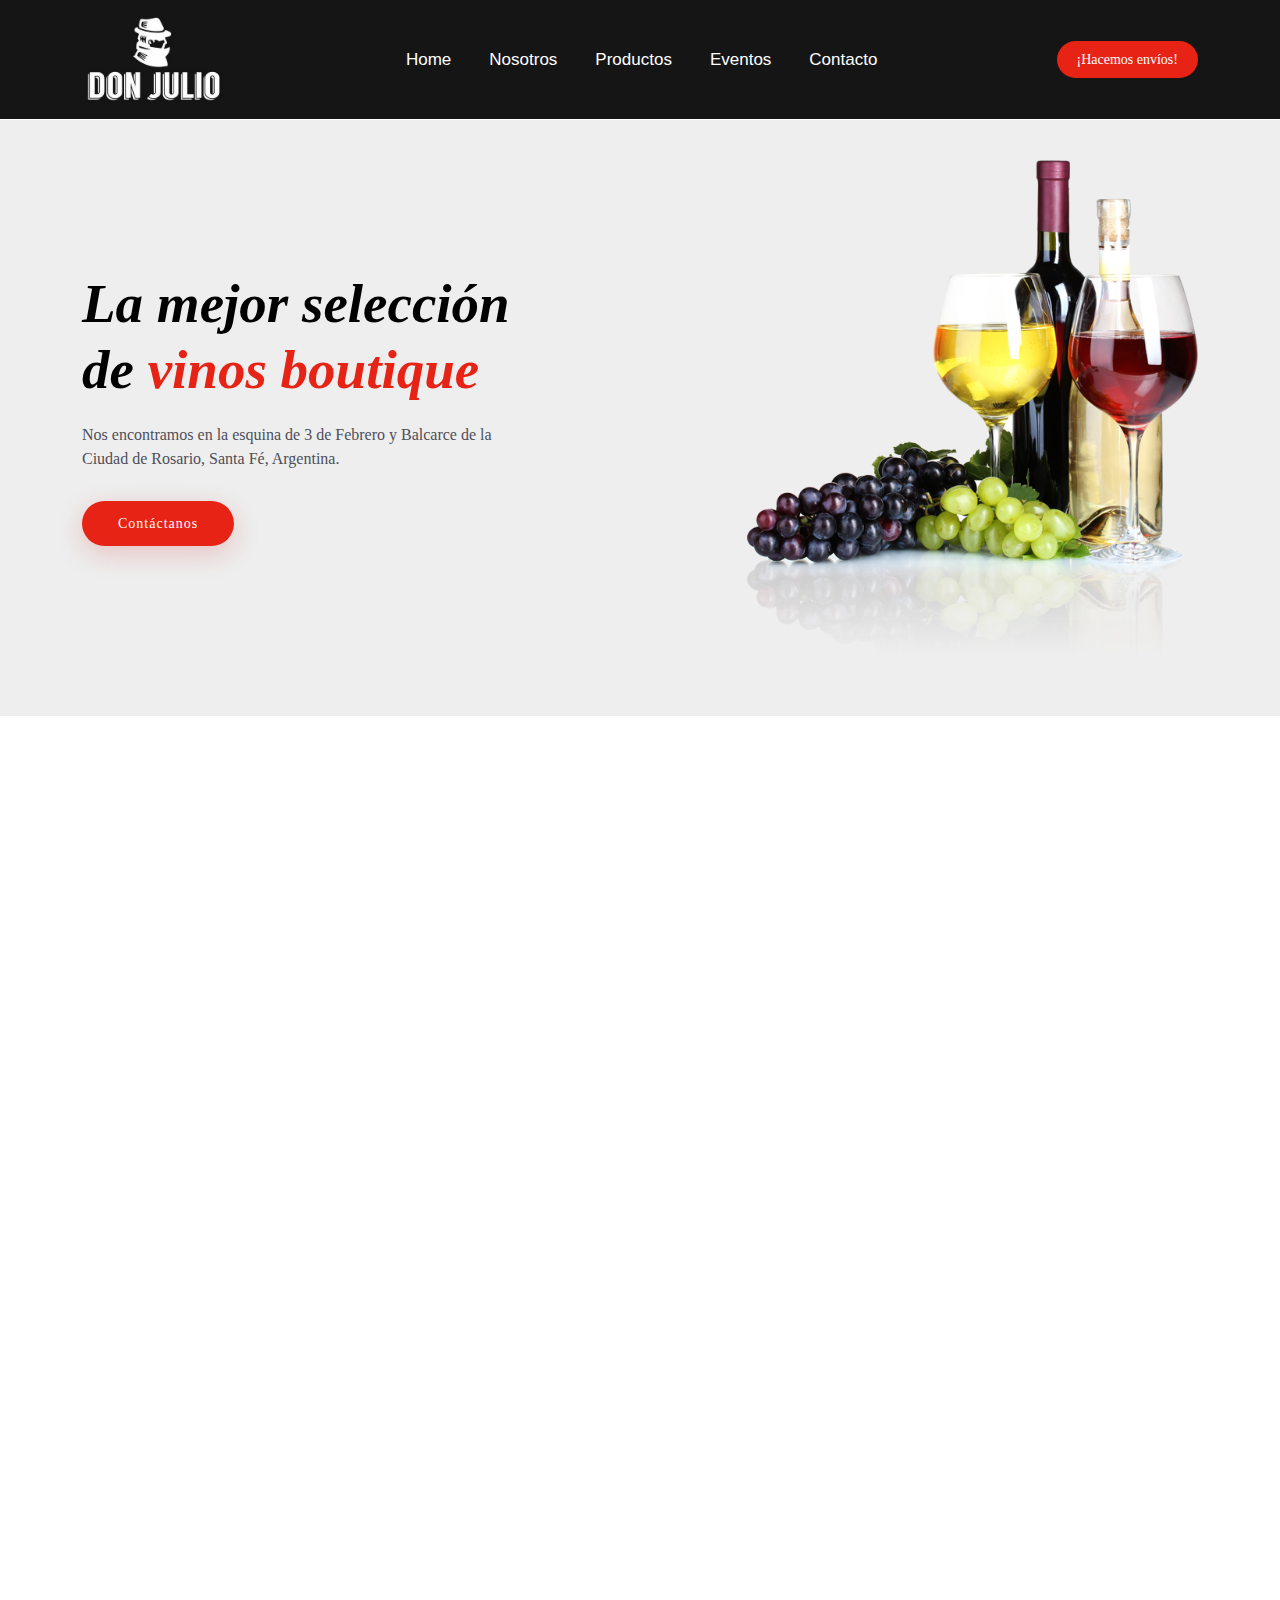
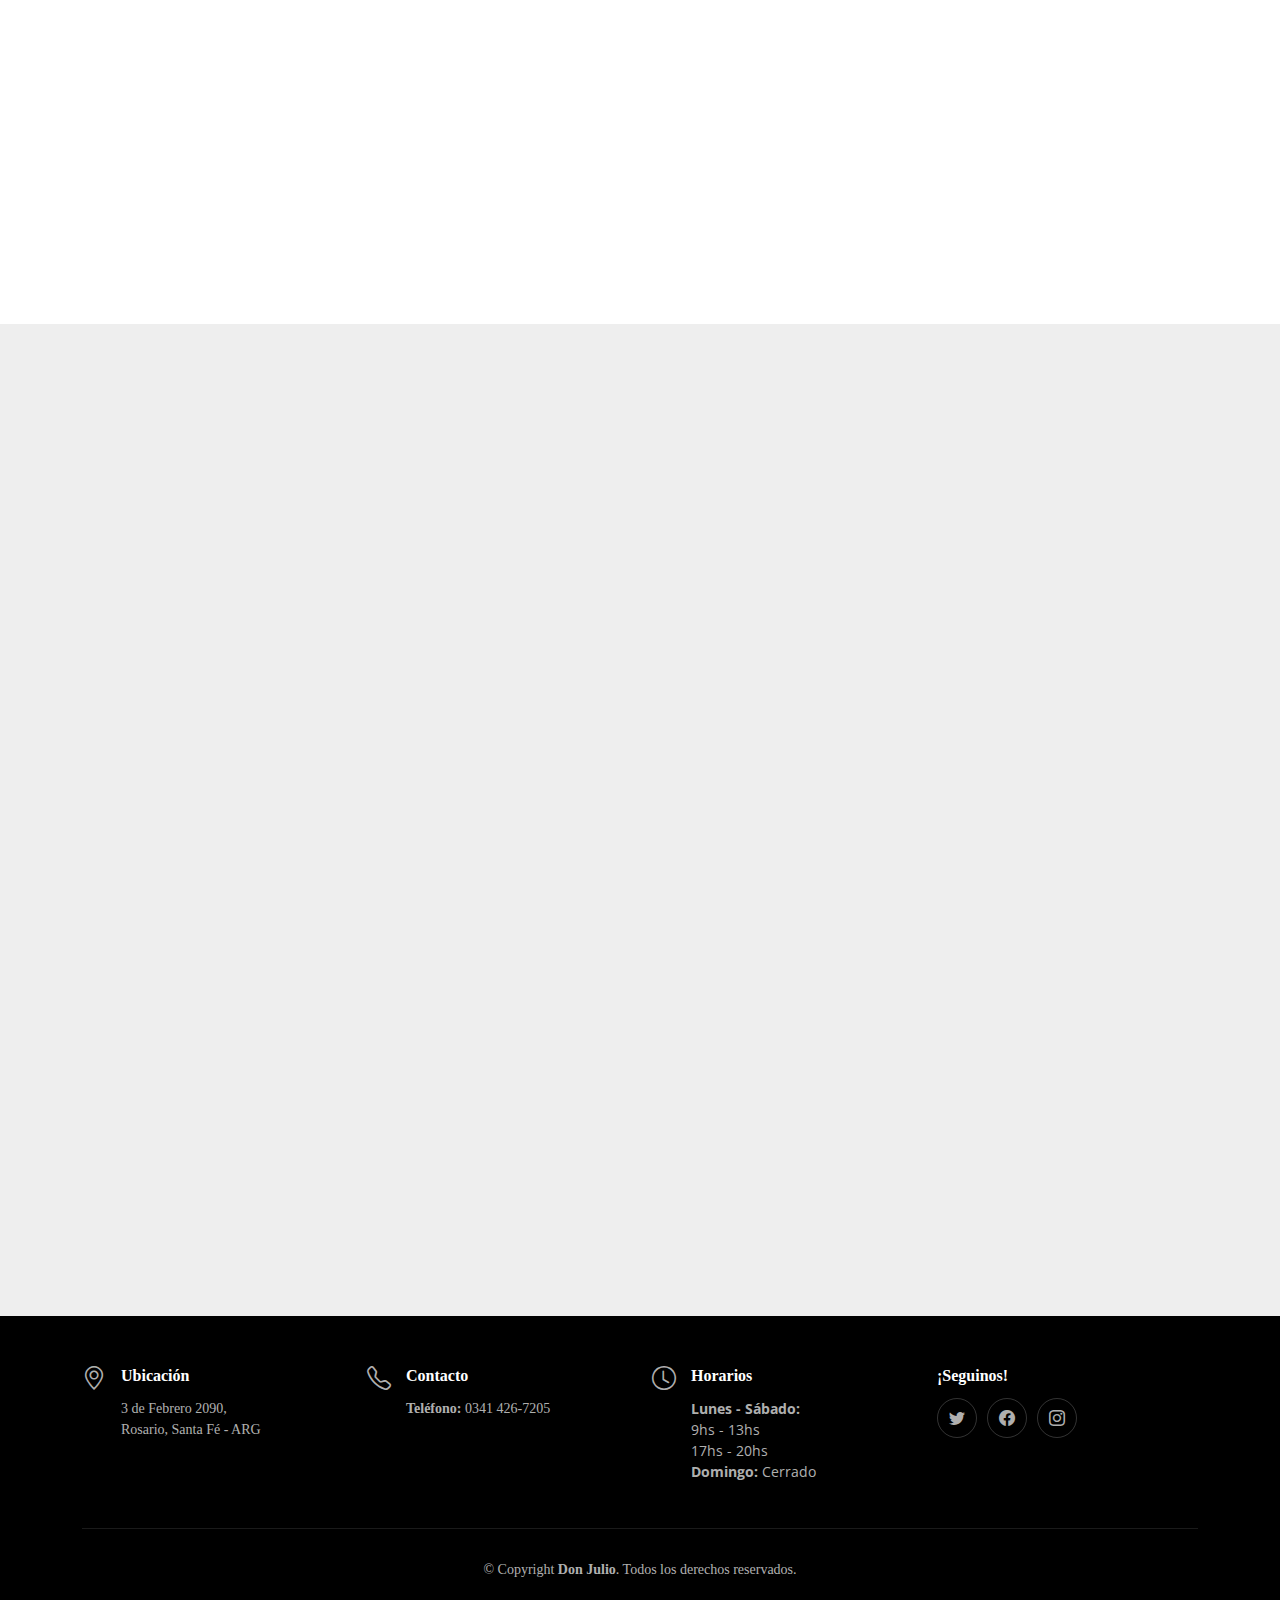
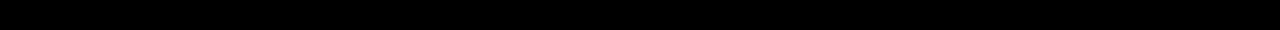
<file: index.html>
<!DOCTYPE html>
<html lang="en-es">

<head>
  <meta charset="utf-8">
  <meta content="width=device-width, initial-scale=1.0" name="viewport">

  <title>Don Julio - Vinoteca & Delicatessen</title>
  <meta content="" name="description">
  <meta content="" name="keywords">

  <!-- Favicons -->
  <link href="assets/img/Logo don julio.jpg" rel="icon">
  <link href="assets/img/chefs/Logo don julio.jpg" rel="apple-touch-icon">

  <!-- Google Fonts -->
  <link rel="preconnect" href="https://fonts.googleapis.com">
  <link rel="preconnect" href="https://fonts.gstatic.com" crossorigin>
  <link href="https://fonts.googleapis.com/css2?family=Open+Sans:ital,wght@0,300;0,400;0,500;0,600;0,700;1,300;1,400;1,600;1,700&family=Amatic+SC:ital,wght@0,300;0,400;0,500;0,600;0,700;1,300;1,400;1,500;1,600;1,700&family=Inter:ital,wght@0,300;0,400;0,500;0,600;0,700;1,300;1,400;1,500;1,600;1,700&display=swap" rel="stylesheet">

  <!-- Vendor CSS Files -->
  <link href="assets/vendor/bootstrap/css/bootstrap.min.css" rel="stylesheet">
  <link href="assets/vendor/bootstrap-icons/bootstrap-icons.css" rel="stylesheet">
  <link href="assets/vendor/aos/aos.css" rel="stylesheet">
  <link href="assets/vendor/glightbox/css/glightbox.min.css" rel="stylesheet">
  <link href="assets/vendor/swiper/swiper-bundle.min.css" rel="stylesheet">
  <link href="assets/css/main.css" rel="stylesheet">

</head>

<body>

  <!-- ======= Header ======= -->
  <header id="header" class="header fixed-top d-flex align-items-center">
    <div class="container d-flex align-items-center justify-content-between">

      <a href="index.html" class="logo d-flex align-items-center me-auto me-lg-0">
        <!-- Uncomment the line below if you also wish to use an image logo -->
      <img src="assets/img/chefs/Logo don julio.jpg" alt="">
      </a>

      <nav id="navbar" class="navbar">
        <ul>
          <li><a href="index.html">Home</a></li>
          <li><a href="nosotros.html">Nosotros</a></li>
          <li><a href="productos.html">Productos</a></li>
          <li><a href="eventos.html">Eventos</a></li>
          <li><a href="contacto.html">Contacto</a></li>
        </ul>
      </nav><!-- .navbar -->

      <a class="btn-book-a-table" href="contacto.html" style="font-family:'Poppins';" >¡Hacemos envíos!</a>
      <i class="mobile-nav-toggle mobile-nav-show bi bi-list"></i>
      <i class="mobile-nav-toggle mobile-nav-hide d-none bi bi-x"></i>

    </div>
  </header><!-- End Header -->

  <!-- ======= Hero Section ======= -->
  <section id="hero" class="hero d-flex align-items-center section-bg">
    <div class="container">
      <div class="row justify-content-between gy-5">
        <div class="col-lg-5 order-2 order-lg-1 d-flex flex-column justify-content-center align-items-center align-items-lg-start text-center text-lg-start">
          <h2 data-aos="fade-up" style="font-size: 55px; font-family: 'DM Serif Display', serif; font-style: italic; color: black;" >La mejor selección<br>de <span>vinos boutique</span></h2>
          <p data-aos="fade-up" data-aos-delay="100" style="font-family: 'Poppins';"> Nos encontramos en la esquina de 3 de Febrero y Balcarce de la Ciudad de Rosario, Santa Fé, Argentina.</p>
          <div class="d-flex" data-aos="fade-up" data-aos-delay="200">
            <a href="contacto.html" class="btn-book-a-table" style="font-family:'Poppins';" >Contáctanos</a>
          </div>
        </div>
        <div class="col-lg-5 order-1 order-lg-2 text-center text-lg-start">
          <img style="size: 700px;" src="assets/img/chefs/pngwing.com (4).png" class="img-fluid" alt="" data-aos="zoom-out" data-aos-delay="300">
        </div>
      </div>
    </div>
  </section><!-- End Hero Section -->

  <main id="main">

    <!-- ======= About Section ======= -->
    <section id="about" class="about">
      <div class="container" data-aos="fade-up">

        <div class="section-header">
          <h2 style="font-family:'Poppins'; font-weight: 500;">Conócenos</h2>
          <p style="font-size: 45px; font-family: 'DM Serif Display', serif; color: black; font-style: italic; font-weight: 500;" >Catamos los <span>mejores vinos</span> para vos</p>
        </div>

        <div class="row gy-4">
          <div class="col-lg-7 position-relative about-img" style="background-image: url(assets/img/klara-kulikova-CPMZguYURMw-unsplash.jpg);" data-aos="fade-up" data-aos-delay="150">
            <div class="call-us position-absolute">
              <h4 style="font-family: 'Poppins'; font-weight: 600;" >¡No dudes en consultarnos!</h4>
              <p style="font-family: 'Poppins'; font-weight: 600;">+0341 426-7205</p>
            </div>
          </div>
          <div class="col-lg-5 d-flex align-items-end" data-aos="fade-up" data-aos-delay="300">
            <div class="content ps-0 ps-lg-5">
              <p style="font-family:'Poppins'; font-size: 16px; text-align: justify;">
              El vino es la bebida que se obtiene de la fermentación alcohólica total o parcial, del zumo de uvas maduras. El vino en sí esta formado por diferentes componentes, de los cuales el principal es el agua, que esta presente entre un 82% y un 88%. El segundo componente más importante es el alcohol, que surge gracias a la fermentación, y le da cuerpo y aroma al vino. La graduación del vino suele variar entre el 7% y el 17%, dependiendo del tipo de vino. El resto de sus componentes aparecen en menor cantidad, como azucares, influyen en el sabor del vino; taninos, que le dan color y textura al vino; sustancias volátiles, que constituyen gran parte del aroma; ácidos, que participan también en el sabor del vino; y algunos otros de menor importancia.
             </p>
             

              <div class="position-relative mt-4">
                <img src="assets/img/roberta-sorge-IywM7AQTZcM-unsplash.jpg" class="img-fluid" alt="">
                <a href="https://www.youtube.com/watch?v=ycKMCy8JAco&pp=ygUOY2F0YSBkZSB2aW5vcyA%3D" class="glightbox play-btn"></a>
              </div>
            </div>
          </div>
        </div>

      </div>
    </section><!-- End About Section -->

    <!-- ======= Testimonials Section ======= -->
    <section id="testimonials" class="testimonials section-bg">
      <div class="container" data-aos="fade-up">

        <div class="section-header">
          <h2 style="font-family:'Poppins'; font-weight: 500;">Testimonios</h2>
        <p style="font-family: 'DM Serif Display'; font-size: 40px; font-style: italic; color: black;" >Conocé los testimonios de<span> nuestros clientes</span></p>
        </div>

        <div class="slides-1 swiper" data-aos="fade-up" data-aos-delay="100">
          <div class="swiper-wrapper">

            <div class="swiper-slide">
              <div class="testimonial-item">
                <div class="row gy-4 justify-content-center">
                  <div class="col-lg-6">
                    <div class="testimonial-content">
                      <p>
                        <i class="bi bi-quote quote-icon-left"></i>Muy buena vinoteca y gran variedad de fiambres y cervezas importadas... Hacen muy buenas cata de vinos. Precios aceptables y hacen varios descuentos. <i class="bi bi-quote quote-icon-right"></i>
                      </p>
                      </p>
                      <h3>Luciano Fabre</h3>
                      <h4>Abogado</h4>
                      <div class="stars">
                        <i class="bi bi-star-fill"></i><i class="bi bi-star-fill"></i><i class="bi bi-star-fill"></i><i class="bi bi-star-fill"></i>
                      </div>
                    </div>
                  </div>
                  <div class="col-lg-2 text-center">
                    <img src="assets/img/testimonials/testimonials-1.jpg" class="img-fluid testimonial-img" alt="">
                  </div>
                </div>
              </div>
            </div><!-- End testimonial item -->

            <div class="swiper-slide">
              <div class="testimonial-item">
                <div class="row gy-4 justify-content-center">
                  <div class="col-lg-6">
                    <div class="testimonial-content">
                      <p>
                        <i class="bi bi-quote quote-icon-left"></i>Son unos genios. Siempre que puedo me gusta ir con tiempo. Ellos te asesoran, la atención es de diez y las picadas las preparan a gusto. <i class="bi bi-quote quote-icon-right"></i>
                      </p>
                      <h3>Sara Martinez</h3>
                      <h4>Diseñadora</h4>
                      <div class="stars">
                        <i class="bi bi-star-fill"></i><i class="bi bi-star-fill"></i><i class="bi bi-star-fill"></i><i class="bi bi-star-fill"></i><i class="bi bi-star-fill"></i>
                      </div>
                    </div>
                  </div>
                  <div class="col-lg-2 text-center">
                    <img src="assets/img/testimonials/testimonials-2.jpg" class="img-fluid testimonial-img" alt="">
                  </div>
                </div>
              </div>
            </div><!-- End testimonial item -->

            <div class="swiper-slide">
              <div class="testimonial-item">
                <div class="row gy-4 justify-content-center">
                  <div class="col-lg-6">
                    <div class="testimonial-content">
                      <p>
                        <i class="bi bi-quote quote-icon-left"></i>Local con gran variedad de vinos (también venden fiambres). Las veces que fuí recibí atención personalizada para hacer regalos. Pueden dejar su auto en el estacionamiento del frente con su compra.<i class="bi bi-quote quote-icon-right"></i>
                      <h3>Karina Olmos</h3>
                      <h4>Contadora</h4>
                      <div class="stars">
                        <i class="bi bi-star-fill"></i><i class="bi bi-star-fill"></i><i class="bi bi-star-fill"></i><i class="bi bi-star-fill"></i><i class="bi bi-star-fill"></i>
                      </div>
                    </div>
                  </div>
                  <div class="col-lg-2 text-center">
                    <img src="assets/img/testimonials/testimonials-3.jpg" class="img-fluid testimonial-img" alt="">
                  </div>
                </div>
              </div>
            </div><!-- End testimonial item -->

            <div class="swiper-slide">
              <div class="testimonial-item">
                <div class="row gy-4 justify-content-center">
                  <div class="col-lg-6">
                    <div class="testimonial-content">
                      <p>
                        <i class="bi bi-quote quote-icon-left"></i>Cada vez que compramos vinos para los asados o comidas de finde semana nos acercamos al local, nos atienden súper bien . Nos aconseja y nos enseñan sobre las cepas de vino y marcas.. muy recomendable<i class="bi bi-quote quote-icon-right"></i>
                      </p>
                      <h3>Matias Montes</h3>
                      <h4>Estudiante</h4>
                      <div class="stars">
                        <i class="bi bi-star-fill"></i><i class="bi bi-star-fill"></i><i class="bi bi-star-fill"></i><i class="bi bi-star-fill"></i><i class="bi bi-star-fill"></i>
                      </div>
                    </div>
                  </div>
                  <div class="col-lg-2 text-center">
                    <img src="assets/img/testimonials/testimonials-4.jpg" class="img-fluid testimonial-img" alt="">
                  </div>
                </div>
              </div>
            </div><!-- End testimonial item -->

          </div>
          <div class="swiper-pagination"></div>
        </div>

      </div>
    </section><!-- End Testimonials Section -->


    <!-- ======= Gallery Section ======= -->
    <section id="gallery" class="gallery section-bg" style="margin-top: -70px;">
      <div class="container" data-aos="fade-up">

        <div class="section-header">
          <h2 style="font-family:'Poppins'; font-weight: 500;">Galería</h2>
          <p style="font-family: 'DM Serif Display'; font-size: 40px; font-style: italic; color: black;" > Mirá <span>nuestra galería</span></p>
        </div>

        <div class="gallery-slider swiper">
          <div class="swiper-wrapper align-items-center">
            <div class="swiper-slide"><a class="glightbox" data-gallery="images-gallery" href="assets/img/gallery/DSC01225.JPG"><img src="assets/img/gallery/DSC01225.JPG" class="img-fluid" alt=""></a></div>
            <div class="swiper-slide"><a class="glightbox" data-gallery="images-gallery" href="assets/img/gallery/DSC01230.JPG"><img src="assets/img/gallery/DSC01230.JPG" class="img-fluid" alt=""></a></div>
            <div class="swiper-slide"><a class="glightbox" data-gallery="images-gallery" href="assets/img/gallery/Alta Vista en Don Julio por Victor Diamante (18).jpg"><img src="assets/img/gallery/Alta Vista en Don Julio por Victor Diamante (18).jpg" class="img-fluid" alt=""></a></div>
            <div class="swiper-slide"><a class="glightbox" data-gallery="images-gallery" href="assets/img/gallery/DSC01231.JPG"><img src="assets/img/gallery/DSC01231.JPG" class="img-fluid" alt=""></a></div>
            <div class="swiper-slide"><a class="glightbox" data-gallery="images-gallery" href="assets/img/gallery/DSC01242.JPG"><img src="assets/img/gallery/DSC01242.JPG" class="img-fluid" alt=""></a></div>
            <div class="swiper-slide"><a class="glightbox" data-gallery="images-gallery" href="assets/img/gallery/conocenos 2.jpg"><img src="assets/img/gallery/conocenos 2.jpg" class="img-fluid" alt=""></a></div>
            <div class="swiper-slide"><a class="glightbox" data-gallery="images-gallery" href="assets/img/gallery/Alta Vista en Don Julio por Victor Diamante (21).jpg"><img src="assets/img/gallery/Alta Vista en Don Julio por Victor Diamante (21).jpg" class="img-fluid" alt=""></a></div>
            <div class="swiper-slide"><a class="glightbox" data-gallery="images-gallery" href="assets/img/gallery/vinoteca.jpg"><img src="assets/img/gallery/vinoteca.jpg" class="img-fluid" alt=""></a></div>
          </div>
          <div class="swiper-pagination"></div>
        </div>

      </div>
    </section><!-- End Gallery Section -->

  </main><!-- End #main -->

  <!-- ======= Footer ======= -->
  <footer id="footer" class="footer">

    <div class="container">
      <div class="row gy-3">
        <div class="col-lg-3 col-md-6 d-flex">
          <i class="bi bi-geo-alt icon"></i>
          <div>
            <h4 style="font-family:'Poppins';" >Ubicación</h4>
            <p style="font-family:'Poppins';">
              3 de Febrero 2090, <br>
              Rosario, Santa Fé - ARG<br>
            </p>
          </div>

        </div>

        <div class="col-lg-3 col-md-6 footer-links d-flex">
          <i class="bi bi-telephone icon"></i>
          <div>
            <h4 style="font-family:'Poppins';">Contacto</h4>
            <p style="font-family:'Poppins';">
              <strong>Teléfono:</strong> 0341 426-7205<br>
            </p>
          </div>
        </div>

        <div class="col-lg-3 col-md-6 footer-links d-flex">
          <i class="bi bi-clock icon"></i>
          <div>
            <h4 style="font-family:'Poppins';">Horarios</h4>
            <p>
              <strong>Lunes - Sábado:</strong><br> 9hs - 13hs <br> 17hs - 20hs<br>
              <strong>Domingo:</strong> Cerrado
            </p>
          </div>
        </div>

        <div class="col-lg-3 col-md-6 footer-links">
          <h4 style="font-family: 'Poppins';" >¡Seguinos!</h4>
          <div class="social-links d-flex">
            <a href="#" class="twitter"><i class="bi bi-twitter"></i></a>
            <a href="#" class="facebook"><i class="bi bi-facebook"></i></a>
            <a href="#" class="instagram"><i class="bi bi-instagram"></i></a>
          </div>
        </div>

      </div>
    </div>

    <div class="container">
      <div class="copyright" style="font-family: 'Poppins';">
        &copy; Copyright <strong><span>Don Julio</span></strong>. Todos los derechos reservados.
      </div>
    
    </div>

  </footer><!-- End Footer -->
  <!-- End Footer -->

  <a href="#" class="scroll-top d-flex align-items-center justify-content-center"><i class="bi bi-arrow-up-short"></i></a>

  <div id="preloader"></div>

  <!-- Vendor JS Files -->
  <script src="assets/vendor/bootstrap/js/bootstrap.bundle.min.js"></script>
  <script src="assets/vendor/aos/aos.js"></script>
  <script src="assets/vendor/glightbox/js/glightbox.min.js"></script>
  <script src="assets/vendor/purecounter/purecounter_vanilla.js"></script>
  <script src="assets/vendor/swiper/swiper-bundle.min.js"></script>
  <script src="assets/vendor/php-email-form/validate.js"></script>

  <!-- Template Main JS File -->
  <script src="assets/js/main.js"></script>

</body>

</html>
</file>
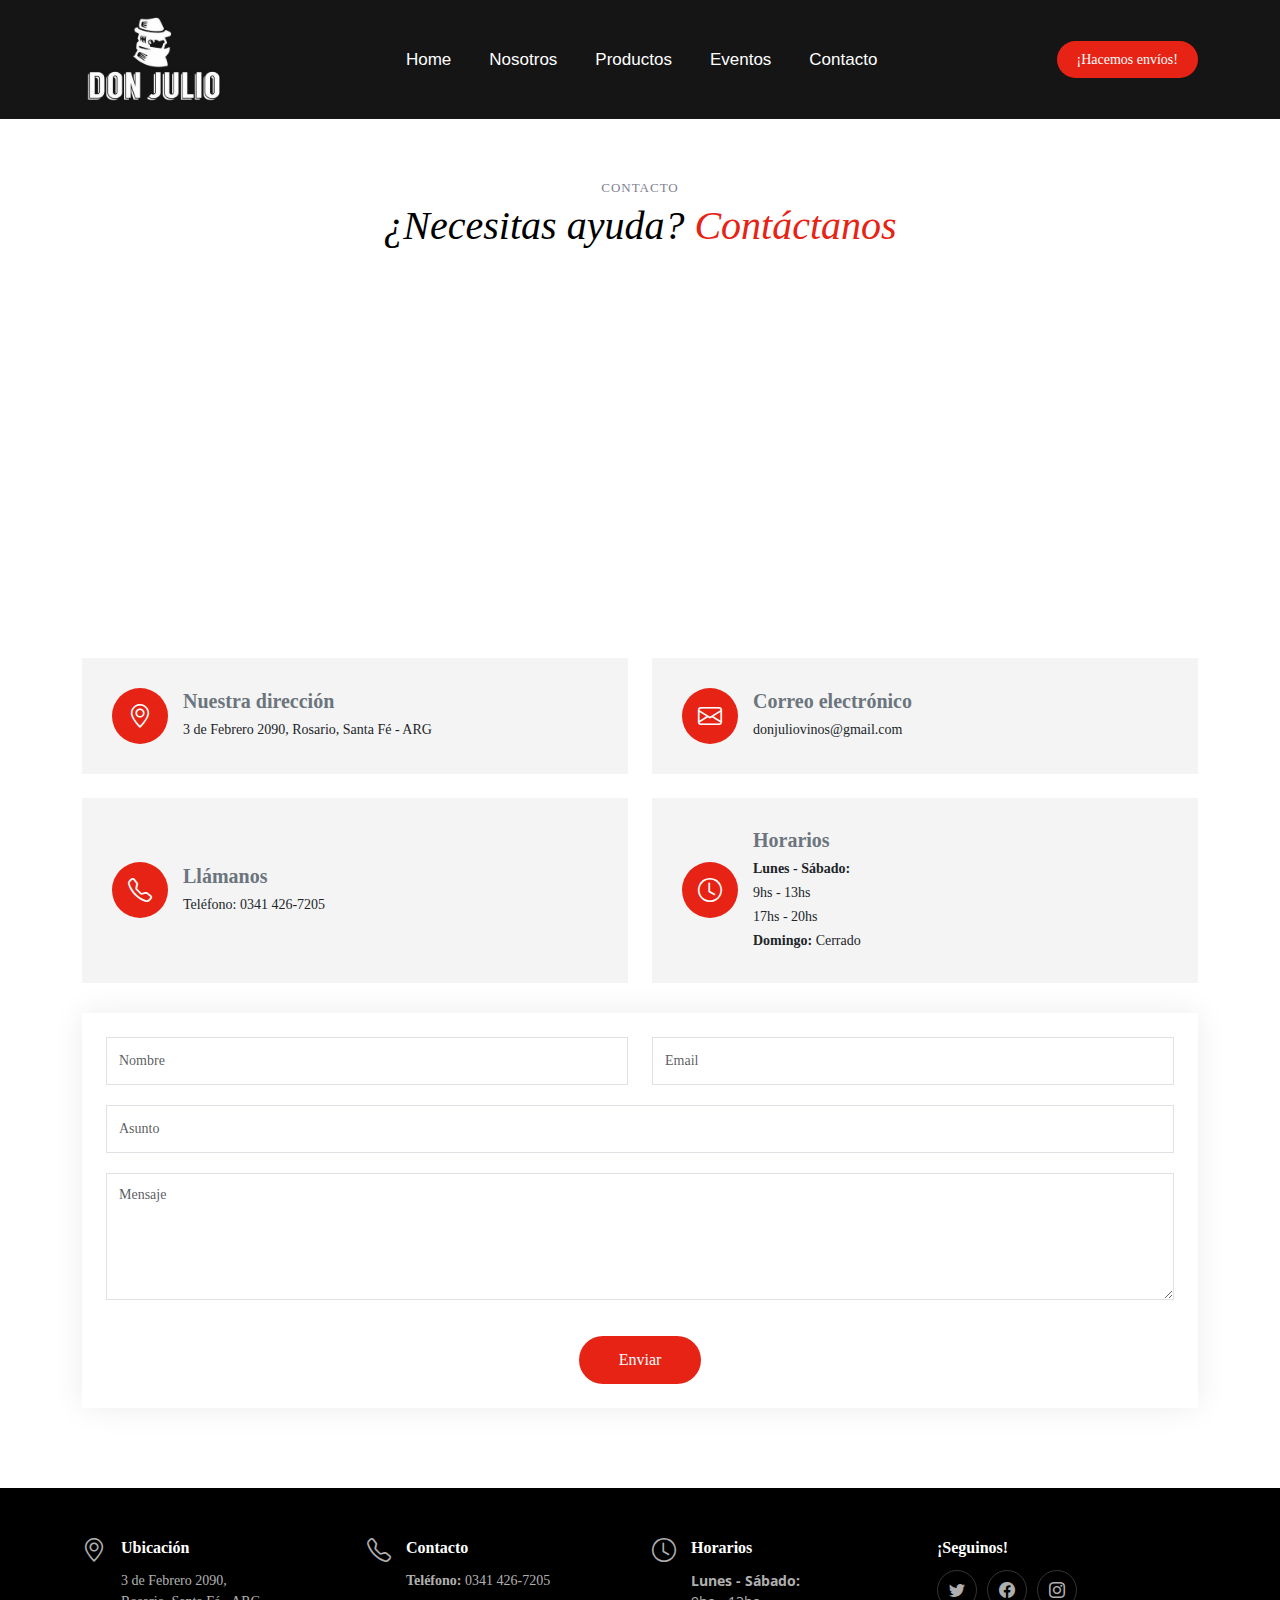
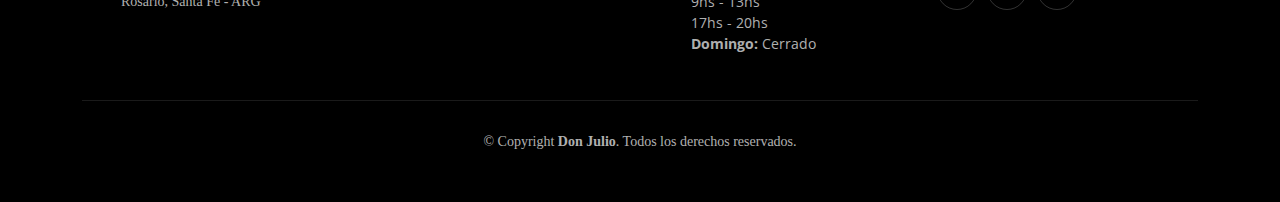
<file: contacto.html>
<!DOCTYPE html>
<html lang="en-es">

<head>
  <meta charset="utf-8">
  <meta content="width=device-width, initial-scale=1.0" name="viewport">

  <title>Don Julio - Vinoteca & Delicatessen</title>
  <meta content="" name="description">
  <meta content="" name="keywords">

  <!-- Favicons -->
  <link href="assets/img/Logo don julio.jpg" rel="icon">
  <link href="assets/img/apple-touch-icon.png" rel="apple-touch-icon">

  <!-- Google Fonts -->
  <link rel="preconnect" href="https://fonts.googleapis.com">
  <link rel="preconnect" href="https://fonts.gstatic.com" crossorigin>
  <link href="https://fonts.googleapis.com/css2?family=Open+Sans:ital,wght@0,300;0,400;0,500;0,600;0,700;1,300;1,400;1,600;1,700&family=Amatic+SC:ital,wght@0,300;0,400;0,500;0,600;0,700;1,300;1,400;1,500;1,600;1,700&family=Inter:ital,wght@0,300;0,400;0,500;0,600;0,700;1,300;1,400;1,500;1,600;1,700&display=swap" rel="stylesheet">

  <!-- Vendor CSS Files -->
  <link href="assets/vendor/bootstrap/css/bootstrap.min.css" rel="stylesheet">
  <link href="assets/vendor/bootstrap-icons/bootstrap-icons.css" rel="stylesheet">
  <link href="assets/vendor/aos/aos.css" rel="stylesheet">
  <link href="assets/vendor/glightbox/css/glightbox.min.css" rel="stylesheet">
  <link href="assets/vendor/swiper/swiper-bundle.min.css" rel="stylesheet">
  <link href="assets/css/main.css" rel="stylesheet">

</head>

<body>

  <!-- ======= Header ======= -->
  <header id="header" class="header fixed-top d-flex align-items-center">
    <div class="container d-flex align-items-center justify-content-between">

      <a href="index.html" class="logo d-flex align-items-center me-auto me-lg-0">
        <!-- Uncomment the line below if you also wish to use an image logo -->
      <img src="assets/img/chefs/Logo don julio.jpg" alt="">
      </a>

      <nav id="navbar" class="navbar">
        <ul>
          <li><a href="index.html">Home</a></li>
          <li><a href="nosotros.html">Nosotros</a></li>
          <li><a href="productos.html">Productos</a></li>
          <li><a href="eventos.html">Eventos</a></li>
          <li><a href="contacto.html">Contacto</a></li>
        </ul>
      </nav><!-- .navbar -->

      <a class="btn-book-a-table" href="#book-a-table" style="font-family:'Poppins';" >¡Hacemos envíos!</a>
      <i class="mobile-nav-toggle mobile-nav-show bi bi-list"></i>
      <i class="mobile-nav-toggle mobile-nav-hide d-none bi bi-x"></i>

    </div>
  </header><!-- End Header -->

      <!-- ======= Contact Section ======= -->
      <section id="contact" class="contact">
        <div class="container" data-aos="fade-up">
  
          <div class="section-header" style="margin-top: 100px;" >
            <h2 style="font-family:'Poppins'; font-weight: 500;">CONTACTO</h2>
            <p style="font-size: 40px; font-family: 'DM Serif Display', serif; color: black; font-style: italic; font-weight: 500;">¿Necesitas ayuda? <span> Contáctanos </span></p>
          </div>
  
          <div class="mb-3">
            <iframe style="border:0; width: 100%; height: 350px;" src="https://www.google.com/maps/embed?pb=!1m18!1m12!1m3!1d3348.027881744483!2d-60.65590822514487!3d-32.950273272070426!2m3!1f0!2f0!3f0!3m2!1i1024!2i768!4f13.1!3m3!1m2!1s0x95b7ab6b176fafb3%3A0xc10ac75d74c1514f!2sDon%20Julio%20Vinoteca%20%26%20Delicatessen!5e0!3m2!1ses!2sar!4v1692631446060!5m2!1ses!2sar" frameborder="0" allowfullscreen></iframe>
          </div><!-- End Google Maps -->
  
          <div class="row gy-4">
  
            <div class="col-md-6">
              <div class="info-item  d-flex align-items-center">
                <i class="bi bi-geo-alt icon"></i>
                <div>
                  <h3 style="font-family:'Poppins';" >Nuestra dirección</h3>
                  <p style="font-family:'Poppins';">3 de Febrero 2090, Rosario, Santa Fé - ARG</p>
                </div>
              </div>
            </div><!-- End Info Item -->
  
            <div class="col-md-6">
              <div class="info-item d-flex align-items-center">
                <i class="icon bi bi-envelope flex-shrink-0"></i>
                <div>
                  <h3 style="font-family: 'Poppins';" >Correo electrónico</h3>
                  <p style="font-family: 'Poppins';" >donjuliovinos@gmail.com</p>
                </div>
              </div>
            </div><!-- End Info Item -->
  
            <div class="col-md-6">
              <div class="info-item  d-flex align-items-center">
                <i class="icon bi bi-telephone flex-shrink-0"></i>
                <div>
                  <h3 style="font-family: 'Poppins';" >Llámanos</h3>
                  <p style="font-family: 'Poppins';">Teléfono: 0341 426-7205</p>
                </div>
              </div>
            </div><!-- End Info Item -->
  
            <div class="col-md-6">
              <div class="info-item  d-flex align-items-center">
                <i class="bi bi-clock icon"></i>
                <div>
                  <h3 style="font-family: 'Poppins';">Horarios</h3>
                  <p style= "font-family: 'Poppins';" >
                    <strong style= "font-family: 'Poppins';">Lunes - Sábado:</strong><br> 9hs - 13hs <br> 17hs - 20hs<br>
                    <strong>Domingo:</strong> Cerrado
                  </p>
                </div>
              </div>
            </div><!-- End Info Item -->
  
          </div>
  
          <form action="forms/contact.php" method="post" role="form" class="php-email-form p-3 p-md-4">
            <div class="row">
              <div class="col-xl-6 form-group">
                <input style="font-family:'Poppins';" type="text" name="name" class="form-control" id="name" placeholder="Nombre" required>
              </div>
              <div class="col-xl-6 form-group">
                <input style="font-family:'Poppins';" type="email" class="form-control" name="email" id="email" placeholder="Email" required>
              </div>
            </div>
            <div class="form-group">
              <input style="font-family:'Poppins';" type="text" class="form-control" name="subject" id="subject" placeholder="Asunto" required>
            </div>
            <div class="form-group">
              <textarea style="font-family:'Poppins';" class="form-control" name="message" rows="5" placeholder="Mensaje" required></textarea>
            </div>
            <div class="my-3">
              <div class="loading">Cargando</div>
              <div class="error-message"></div>
              <div class="sent-message">Tu mensaje ha sido enviado. Gracias!</div>
            </div>
            <div class="text-center"><button type="submit" style="font-family:'Poppins';" >Enviar</button></div>
          </form><!--End Contact Form -->
  
        </div>
      </section><!-- End Contact Section -->

   <!-- ======= Footer ======= -->
  <footer id="footer" class="footer">

    <div class="container">
      <div class="row gy-3">
        <div class="col-lg-3 col-md-6 d-flex">
          <i class="bi bi-geo-alt icon"></i>
          <div>
            <h4 style="font-family:'Poppins';" >Ubicación</h4>
            <p style="font-family:'Poppins';">
              3 de Febrero 2090, <br>
              Rosario, Santa Fé - ARG<br>
            </p>
          </div>

        </div>

        <div class="col-lg-3 col-md-6 footer-links d-flex">
          <i class="bi bi-telephone icon"></i>
          <div>
            <h4 style="font-family:'Poppins';">Contacto</h4>
            <p style="font-family:'Poppins';">
              <strong>Teléfono:</strong> 0341 426-7205<br>
            </p>
          </div>
        </div>

        <div class="col-lg-3 col-md-6 footer-links d-flex">
          <i class="bi bi-clock icon"></i>
          <div>
            <h4 style="font-family:'Poppins';">Horarios</h4>
            <p>
              <strong>Lunes - Sábado:</strong><br> 9hs - 13hs <br> 17hs - 20hs<br>
              <strong>Domingo:</strong> Cerrado
            </p>
          </div>
        </div>

        <div class="col-lg-3 col-md-6 footer-links">
          <h4 style="font-family: 'Poppins';" >¡Seguinos!</h4>
          <div class="social-links d-flex">
            <a href="#" class="twitter"><i class="bi bi-twitter"></i></a>
            <a href="#" class="facebook"><i class="bi bi-facebook"></i></a>
            <a href="#" class="instagram"><i class="bi bi-instagram"></i></a>
          </div>
        </div>

      </div>
    </div>

    <div class="container">
      <div class="copyright" style="font-family: 'Poppins';">
        &copy; Copyright <strong><span>Don Julio</span></strong>. Todos los derechos reservados.
      </div>
    
    </div>

  </footer><!-- End Footer -->
  <!-- End Footer -->
    
      <a href="#" class="scroll-top d-flex align-items-center justify-content-center"><i class="bi bi-arrow-up-short"></i></a>
    
      <div id="preloader"></div>
    
      <!-- Vendor JS Files -->
      <script src="assets/vendor/bootstrap/js/bootstrap.bundle.min.js"></script>
      <script src="assets/vendor/aos/aos.js"></script>
      <script src="assets/vendor/glightbox/js/glightbox.min.js"></script>
      <script src="assets/vendor/purecounter/purecounter_vanilla.js"></script>
      <script src="assets/vendor/swiper/swiper-bundle.min.js"></script>
      <script src="assets/vendor/php-email-form/validate.js"></script>
    
      <!-- Template Main JS File -->
      <script src="assets/js/main.js"></script>
    
    </body>
    
    </html>
</file>
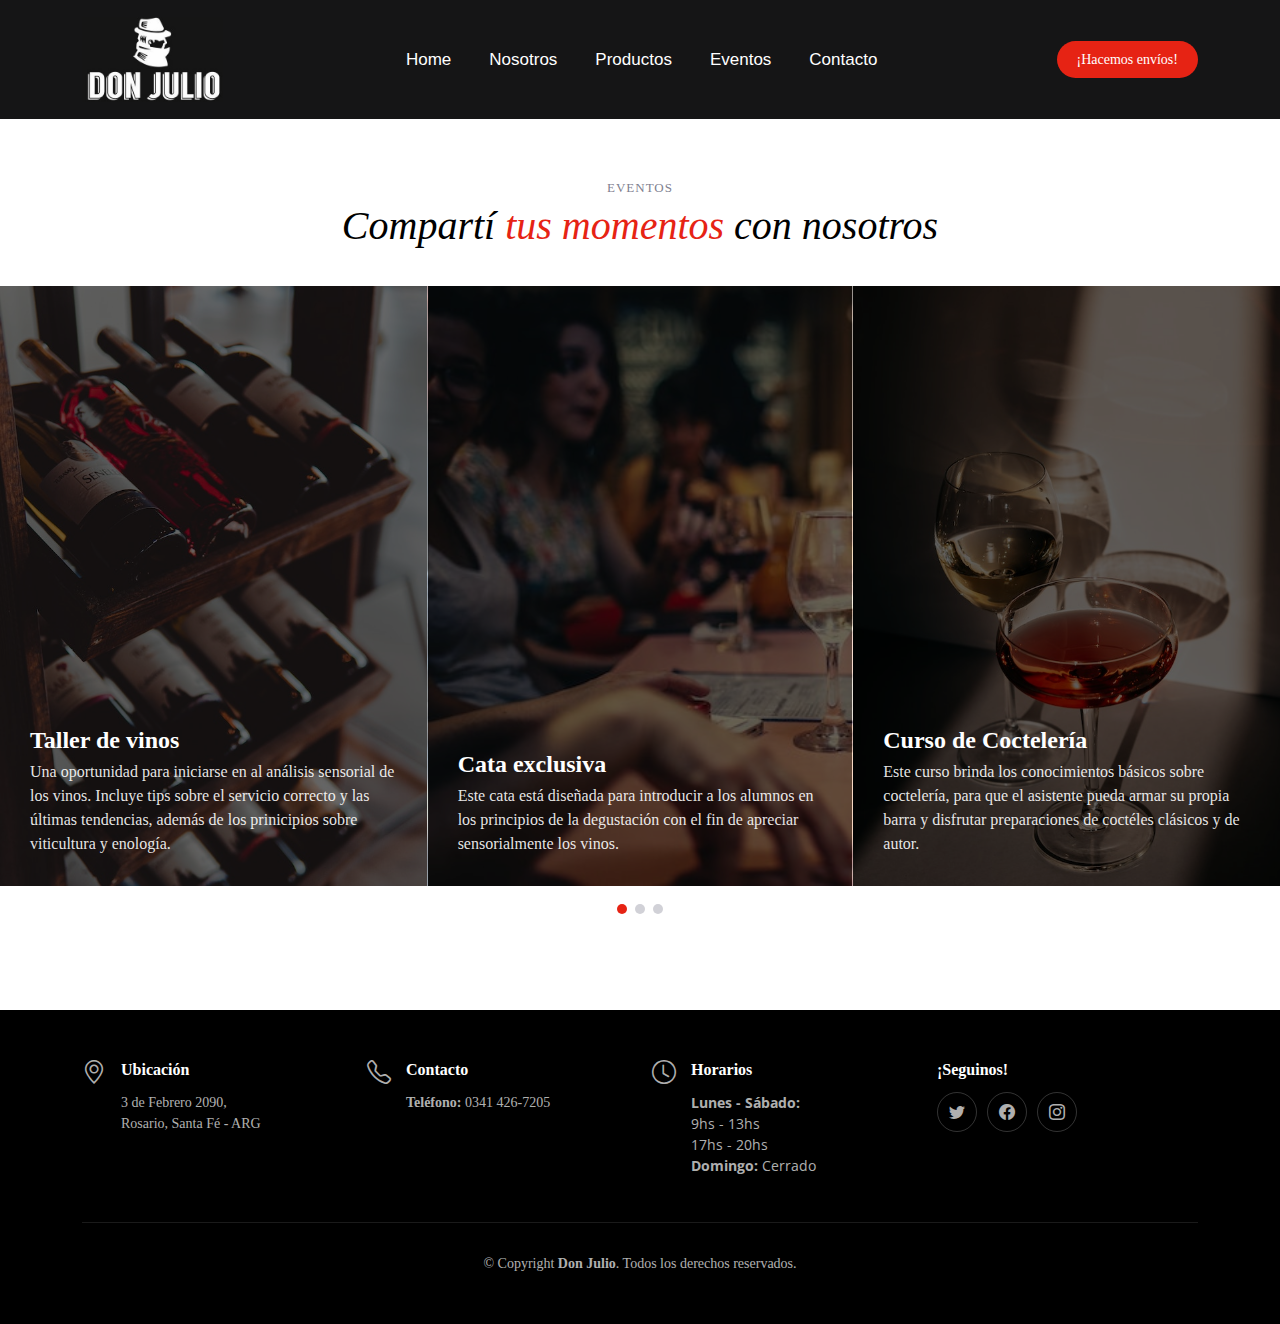
<file: eventos.html>
<!DOCTYPE html>
<html lang="en-es">

<head>
  <meta charset="utf-8">
  <meta content="width=device-width, initial-scale=1.0" name="viewport">

  <title>Don Julio - Vinoteca & Delicatessen</title>
  <meta content="" name="description">
  <meta content="" name="keywords">

  <!-- Favicons -->
  <link href="assets/img/Logo don julio.jpg" rel="icon">
  <link href="assets/img/apple-touch-icon.png" rel="apple-touch-icon">

  <!-- Google Fonts -->
  <link rel="preconnect" href="https://fonts.googleapis.com">
  <link rel="preconnect" href="https://fonts.gstatic.com" crossorigin>
  <link href="https://fonts.googleapis.com/css2?family=Open+Sans:ital,wght@0,300;0,400;0,500;0,600;0,700;1,300;1,400;1,600;1,700&family=Amatic+SC:ital,wght@0,300;0,400;0,500;0,600;0,700;1,300;1,400;1,500;1,600;1,700&family=Inter:ital,wght@0,300;0,400;0,500;0,600;0,700;1,300;1,400;1,500;1,600;1,700&display=swap" rel="stylesheet">

  <!-- Vendor CSS Files -->
  <link href="assets/vendor/bootstrap/css/bootstrap.min.css" rel="stylesheet">
  <link href="assets/vendor/bootstrap-icons/bootstrap-icons.css" rel="stylesheet">
  <link href="assets/vendor/aos/aos.css" rel="stylesheet">
  <link href="assets/vendor/glightbox/css/glightbox.min.css" rel="stylesheet">
  <link href="assets/vendor/swiper/swiper-bundle.min.css" rel="stylesheet">
  <link href="assets/css/main.css" rel="stylesheet">

</head>

<body>

  <!-- ======= Header ======= -->
  <header id="header" class="header fixed-top d-flex align-items-center">
    <div class="container d-flex align-items-center justify-content-between">

      <a href="index.html" class="logo d-flex align-items-center me-auto me-lg-0">
        <!-- Uncomment the line below if you also wish to use an image logo -->
      <img src="assets/img/chefs/Logo don julio.jpg" alt="">
      </a>

      <nav id="navbar" class="navbar">
        <ul>
          <li><a href="index.html">Home</a></li>
          <li><a href="nosotros.html">Nosotros</a></li>
          <li><a href="productos.html">Productos</a></li>
          <li><a href="eventos.html">Eventos</a></li>
          <li><a href="contacto.html">Contacto</a></li>
        </ul>
      </nav><!-- .navbar -->

      <a class="btn-book-a-table" href="#book-a-table" style="font-family:'Poppins';" >¡Hacemos envíos!</a>
      <i class="mobile-nav-toggle mobile-nav-show bi bi-list"></i>
      <i class="mobile-nav-toggle mobile-nav-hide d-none bi bi-x"></i>

    </div>
  </header><!-- End Header -->

   <!-- ======= Events Section ======= -->
   <section id="events" class="events">
    <div class="container-fluid" data-aos="fade-up">

      <div class="section-header" style="margin-top: 100px;">
        <h2 style="font-family:'Poppins'; font-weight: 500;" >EVENTOS</h2>
        <p style="font-size: 40px; font-family: 'DM Serif Display', serif; color: black; font-style: italic; font-weight: 500;">Compartí <span>tus momentos</span> con nosotros</p>
      </div>

      <div class="slides-3 swiper" data-aos="fade-up" data-aos-delay="100">
        <div class="swiper-wrapper">

          <div class="swiper-slide event-item d-flex flex-column justify-content-end" style="background-image: url(assets/img/pexels-cem-zaloğlu-6897373.jpg)">
            <h3 style="font-family:'Poppins';" >Taller de vinos</h3>
            <p class="description" style="font-family:'Poppins';">
            Una oportunidad para iniciarse en al análisis sensorial de los vinos. Incluye tips sobre el servicio correcto y las últimas tendencias, además de los prinicipios sobre viticultura y enología.
            </p>
          </div><!-- End Event item -->

          <div class="swiper-slide event-item d-flex flex-column justify-content-end" style="background-image: url(assets/img/pexels-helena-lopes-696218.jpg)">
            <h3 style="font-family:'Poppins';">Cata exclusiva</h3>
            <p class="description" style="font-family:'Poppins';" >
              Este cata está diseñada para introducir a los alumnos en los principios de la degustación con el fin de apreciar sensorialmente los vinos.
            </p>
          </div><!-- End Event item -->

          <div class="swiper-slide event-item d-flex flex-column justify-content-end" style="background-image: url(assets/img/pexels-polina-kovaleva-7270393.jpg)">
            <h3 style="font-family:'Poppins';" >Curso de Coctelería</h3>
            <p class="description" style="font-family:'Poppins';">
              Este curso brinda los conocimientos básicos sobre coctelería, para que el asistente pueda armar su propia barra y disfrutar preparaciones de coctéles clásicos y de autor.
            </p>
          </div><!-- End Event item -->

        </div>
        <div class="swiper-pagination"></div>
      </div>

    </div>
  </section><!-- End Events Section -->

   <!-- ======= Footer ======= -->
  <footer id="footer" class="footer">

    <div class="container">
      <div class="row gy-3">
        <div class="col-lg-3 col-md-6 d-flex">
          <i class="bi bi-geo-alt icon"></i>
          <div>
            <h4 style="font-family:'Poppins';" >Ubicación</h4>
            <p style="font-family:'Poppins';">
              3 de Febrero 2090, <br>
              Rosario, Santa Fé - ARG<br>
            </p>
          </div>

        </div>

        <div class="col-lg-3 col-md-6 footer-links d-flex">
          <i class="bi bi-telephone icon"></i>
          <div>
            <h4 style="font-family:'Poppins';">Contacto</h4>
            <p style="font-family:'Poppins';">
              <strong>Teléfono:</strong> 0341 426-7205<br>
            </p>
          </div>
        </div>

        <div class="col-lg-3 col-md-6 footer-links d-flex">
          <i class="bi bi-clock icon"></i>
          <div>
            <h4 style="font-family:'Poppins';">Horarios</h4>
            <p>
              <strong>Lunes - Sábado:</strong><br> 9hs - 13hs <br> 17hs - 20hs<br>
              <strong>Domingo:</strong> Cerrado
            </p>
          </div>
        </div>

        <div class="col-lg-3 col-md-6 footer-links">
          <h4 style="font-family: 'Poppins';" >¡Seguinos!</h4>
          <div class="social-links d-flex">
            <a href="#" class="twitter"><i class="bi bi-twitter"></i></a>
            <a href="#" class="facebook"><i class="bi bi-facebook"></i></a>
            <a href="#" class="instagram"><i class="bi bi-instagram"></i></a>
          </div>
        </div>

      </div>
    </div>

    <div class="container">
      <div class="copyright" style="font-family: 'Poppins';">
        &copy; Copyright <strong><span>Don Julio</span></strong>. Todos los derechos reservados.
      </div>
    
    </div>

  </footer><!-- End Footer -->
  <!-- End Footer -->
    
      <a href="#" class="scroll-top d-flex align-items-center justify-content-center"><i class="bi bi-arrow-up-short"></i></a>
    
      <div id="preloader"></div>
    
      <!-- Vendor JS Files -->
      <script src="assets/vendor/bootstrap/js/bootstrap.bundle.min.js"></script>
      <script src="assets/vendor/aos/aos.js"></script>
      <script src="assets/vendor/glightbox/js/glightbox.min.js"></script>
      <script src="assets/vendor/purecounter/purecounter_vanilla.js"></script>
      <script src="assets/vendor/swiper/swiper-bundle.min.js"></script>
      <script src="assets/vendor/php-email-form/validate.js"></script>
    
      <!-- Template Main JS File -->
      <script src="assets/js/main.js"></script>
    
    </body>
    
    </html>
</file>
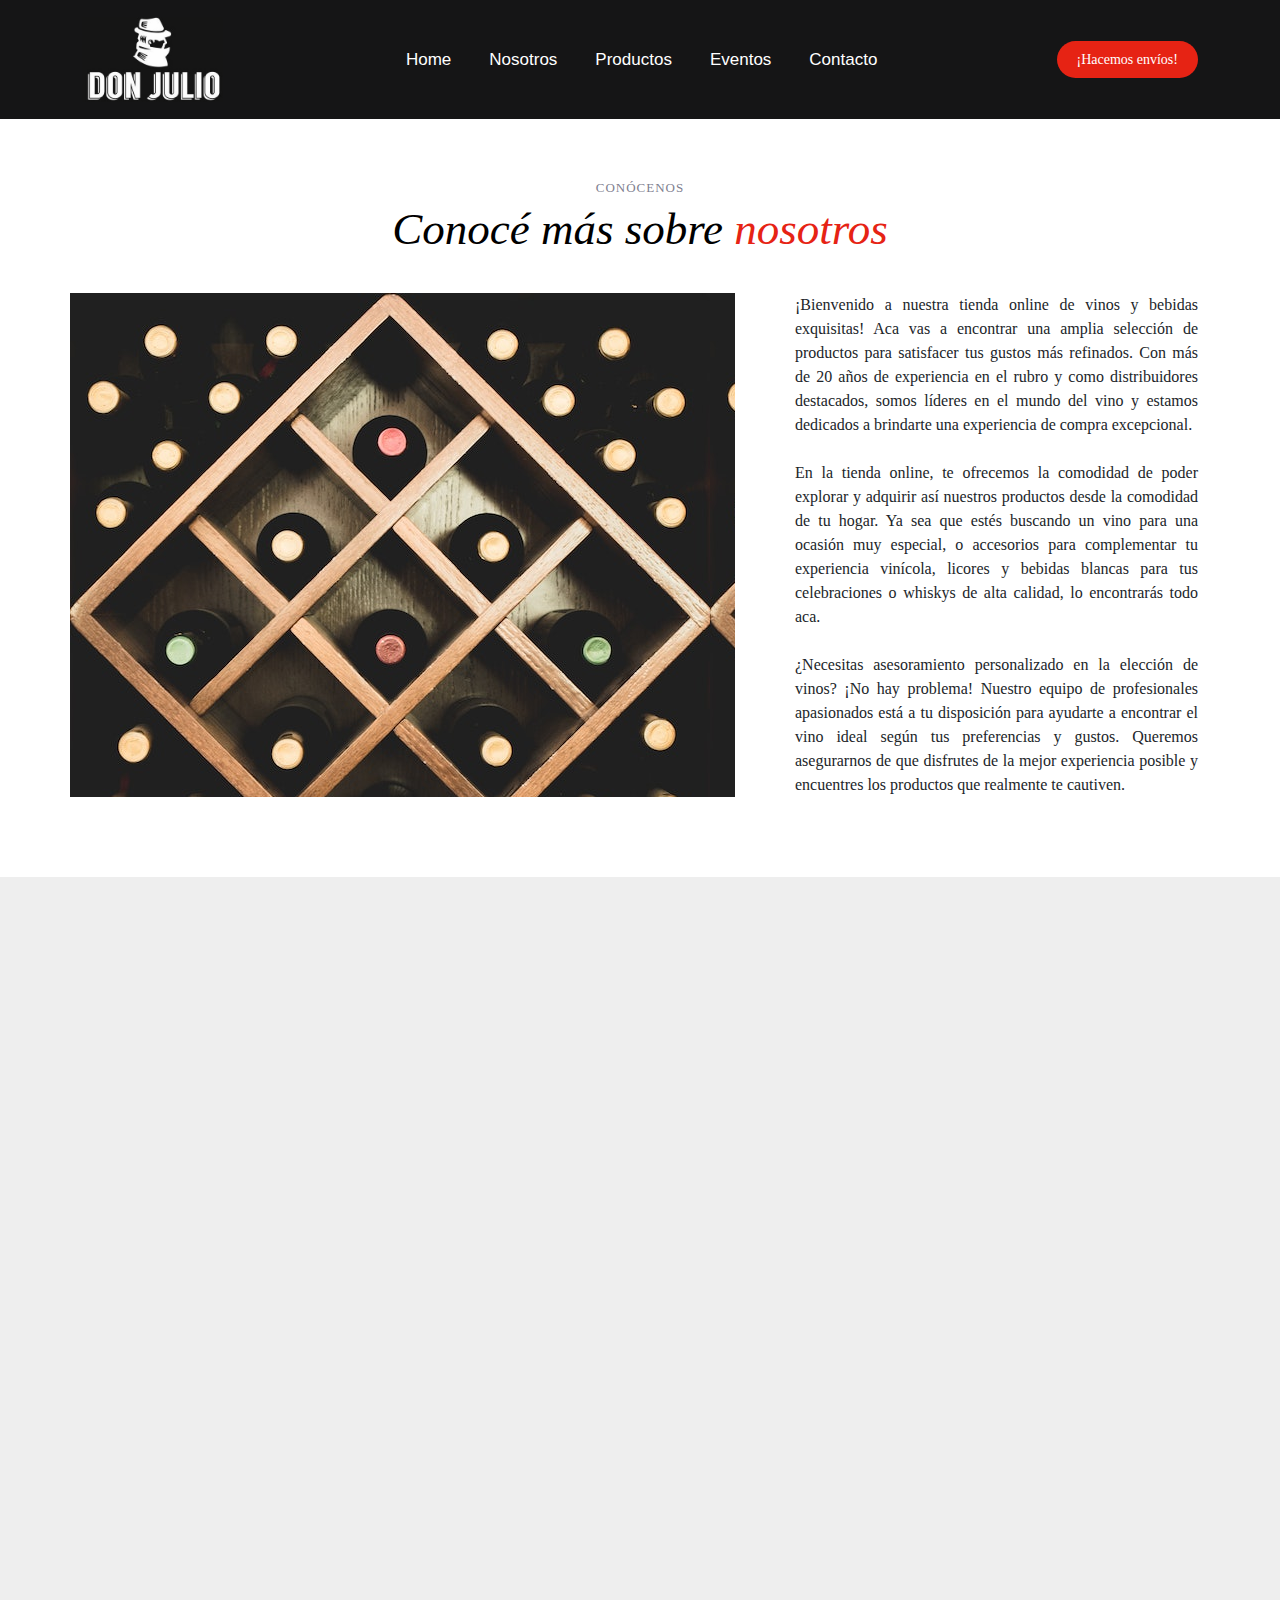
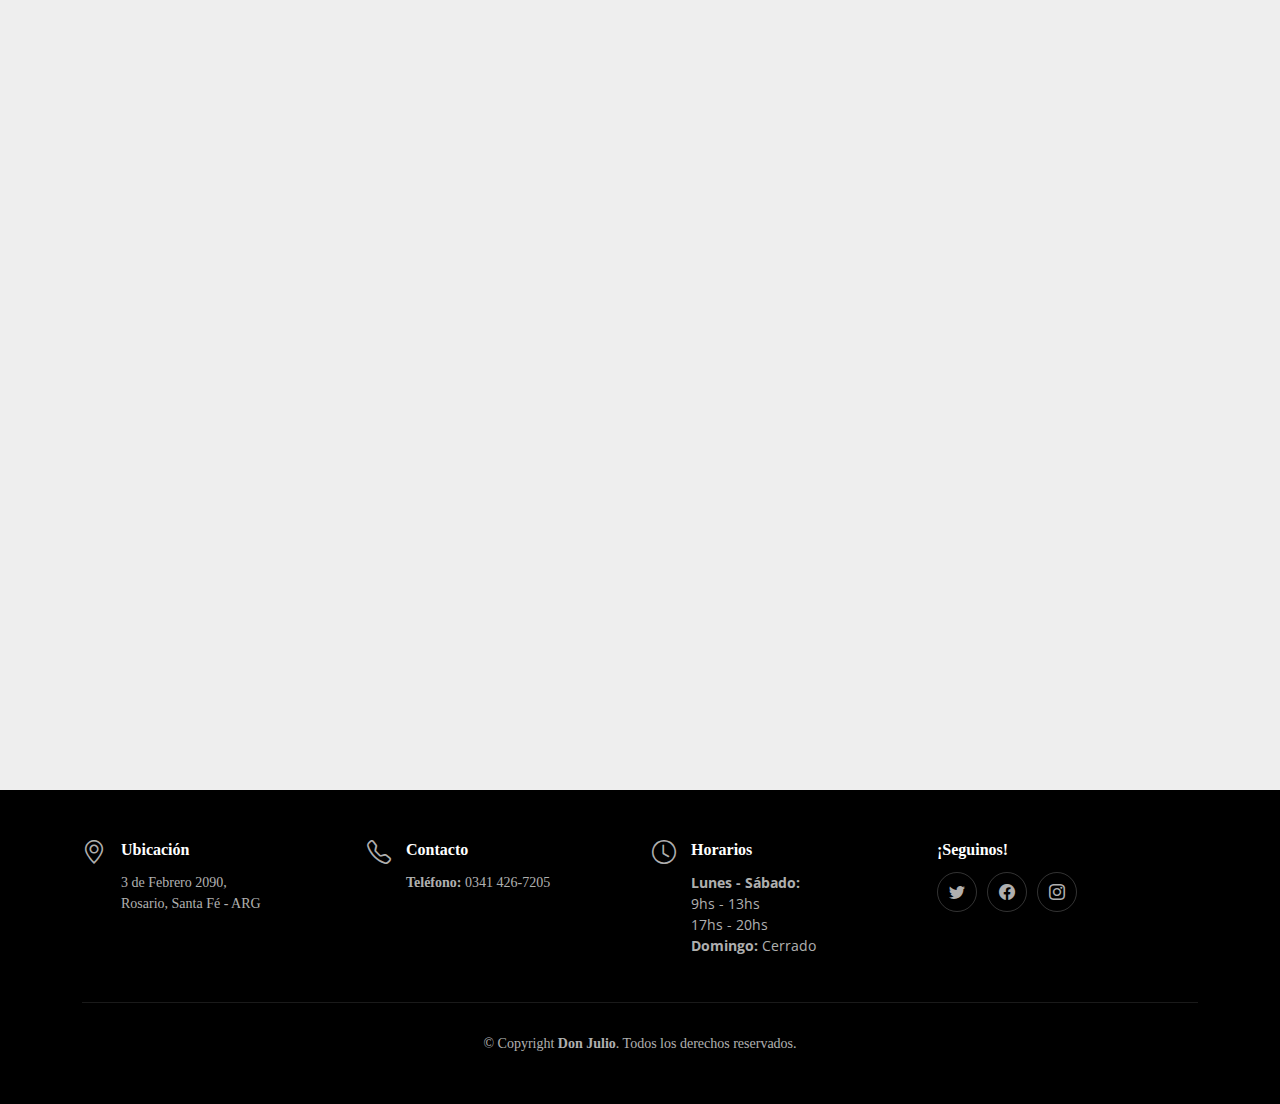
<file: nosotros.html>
<!DOCTYPE html>
<html lang="en-es">

<head>
  <meta charset="utf-8">
  <meta content="width=device-width, initial-scale=1.0" name="viewport">

  <title>Don Julio - Vinoteca & Delicatessen</title>
  <meta content="" name="description">
  <meta content="" name="keywords">

  <!-- Favicons -->
  <link href="assets/img/Logo don julio.jpg" rel="icon">
  <link href="assets/img/apple-touch-icon.png" rel="apple-touch-icon">

  <!-- Google Fonts -->
  <link rel="preconnect" href="https://fonts.googleapis.com">
  <link rel="preconnect" href="https://fonts.gstatic.com" crossorigin>
  <link href="https://fonts.googleapis.com/css2?family=Open+Sans:ital,wght@0,300;0,400;0,500;0,600;0,700;1,300;1,400;1,600;1,700&family=Amatic+SC:ital,wght@0,300;0,400;0,500;0,600;0,700;1,300;1,400;1,500;1,600;1,700&family=Inter:ital,wght@0,300;0,400;0,500;0,600;0,700;1,300;1,400;1,500;1,600;1,700&display=swap" rel="stylesheet">

  <!-- Vendor CSS Files -->
  <link href="assets/vendor/bootstrap/css/bootstrap.min.css" rel="stylesheet">
  <link href="assets/vendor/bootstrap-icons/bootstrap-icons.css" rel="stylesheet">
  <link href="assets/vendor/aos/aos.css" rel="stylesheet">
  <link href="assets/vendor/glightbox/css/glightbox.min.css" rel="stylesheet">
  <link href="assets/vendor/swiper/swiper-bundle.min.css" rel="stylesheet">
  <link href="assets/css/main.css" rel="stylesheet">

</head>

<body>

  <!-- ======= Header ======= -->
  <header id="header" class="header fixed-top d-flex align-items-center">
    <div class="container d-flex align-items-center justify-content-between">

      <a href="index.html" class="logo d-flex align-items-center me-auto me-lg-0">
        <!-- Uncomment the line below if you also wish to use an image logo -->
      <img src="assets/img/chefs/Logo don julio.jpg" alt="">
      </a>

      <nav id="navbar" class="navbar">
        <ul>
          <li><a href="index.html">Home</a></li>
          <li><a href="nosotros.html">Nosotros</a></li>
          <li><a href="productos.html">Productos</a></li>
          <li><a href="eventos.html">Eventos</a></li>
          <li><a href="contacto.html">Contacto</a></li>
        </ul>
      </nav><!-- .navbar -->

      <a class="btn-book-a-table" href="#book-a-table" style="font-family:'Poppins';" >¡Hacemos envíos!</a>
      <i class="mobile-nav-toggle mobile-nav-show bi bi-list"></i>
      <i class="mobile-nav-toggle mobile-nav-hide d-none bi bi-x"></i>

    </div>
  </header><!-- End Header -->

    <!-- ======= About Section ======= -->
    <section id="about" class="about" style="margin-top: 100px;" >
      <div class="container" data-aos="fade-up">

        <div class="section-header">
          <h2 style="font-family:'Poppins'; font-weight: 500;">Conócenos</h2>
          <p style="font-size: 45px; font-family: 'DM Serif Display', serif; color: black; font-style: italic; font-weight: 500;" >Conocé más sobre <span>nosotros</span></p>
        </div>

        <div class="row gy-4">
          <div class="col-lg-7 position-relative about-img" style="background-image: url(assets/img/pexels-stanislav-kondratiev-2909085.jpg);" data-aos="fade-up" data-aos-delay="150">
          
          </div>
          <div class="col-lg-5 d-flex align-items-end" data-aos="fade-up" data-aos-delay="300">
            <div class="content ps-0 ps-lg-5">
              <p style="font-family:'Poppins'; font-size: 16px; text-align: justify;">
              ¡Bienvenido a nuestra tienda online de vinos y bebidas exquisitas! Aca vas a encontrar una amplia selección de productos para satisfacer tus gustos más refinados. Con más de 20 años de experiencia en el rubro y como distribuidores destacados, somos líderes en el mundo del vino y estamos dedicados a brindarte una experiencia de compra excepcional. <br><br> En la tienda online, te ofrecemos la comodidad de poder explorar y adquirir así nuestros productos desde la comodidad de tu hogar. Ya sea que estés buscando un vino para una ocasión muy especial, o accesorios para complementar tu experiencia vinícola, licores y bebidas blancas para tus celebraciones o whiskys de alta calidad, lo encontrarás todo aca.

              <br> <br> ¿Necesitas asesoramiento personalizado en la elección de vinos? ¡No hay problema! Nuestro equipo de profesionales apasionados está a tu disposición para ayudarte a encontrar el vino ideal según tus preferencias y gustos. Queremos asegurarnos de que disfrutes de la mejor experiencia posible y encuentres los productos que realmente te cautiven.


             </p>
            </div>
          </div>
        </div>

      </div>
    </section><!-- End About Section -->
   
  
  
  
  
  
  
  
  
  
  
  
  
  
  
  
  
  <!-- ======= Why Us Section ======= -->
   <section id="why-us" class="why-us section-bg">
    <div class="container" data-aos="fade-up">

      <div class="row gy-4">

        <div class="col-lg-4" data-aos="fade-up" data-aos-delay="100">
            <h3 style="font-size: 32px; font-family:'DM Serif Display'; font-weight: 550; color: #e62314;" >El regalo perfecto</h3>
            <p style="font-family:'Poppins';" >
            Nuestro catálogo está cuidadosamente organizado, y nuestro equipo de expertos ha seleccionado meticulosamente cada producto para garantizar que encuentres la calidad y la variedad que buscas.            
            </p>
           
        </div><!-- End Why Box -->

        <div class="col-lg-8 d-flex align-items-center">
          <div class="row gy-4">

            <div class="col-xl-4" data-aos="fade-up" data-aos-delay="200">
              <div class="icon-box d-flex flex-column justify-content-center align-items-center">
                <i class="bi bi-clipboard-data"></i>
                <h4 style="font-family:'DM Serif Display'; font-size: 20px; font-weight: 500;" >¿Necesitas asesoramiento personalizado?</h4>
                <p style="font-family:'Poppins'; font-size: 14px;">Nuestro equipo está a tu disposición para ayudarte a encontrar el vino ideal según tus preferencias y gustos.</p>
              </div>
            </div><!-- End Icon Box -->

            <div class="col-xl-4" data-aos="fade-up" data-aos-delay="300">
              <div class="icon-box d-flex flex-column justify-content-center align-items-center">
                <i class="bi bi-gem"></i>
                <h4 style="font-family:'DM Serif Display'; font-size: 20px; font-weight: 500;">Trabajamos con productores destacados</h4>
                <p style="font-family:'Poppins'; font-size: 14px;">Esto nos permite ofrecerte una selección única y exclusiva de vinos y bebidas de alta calidad.</p>
              </div>
            </div><!-- End Icon Box -->

            <div class="col-xl-4" data-aos="fade-up" data-aos-delay="400">
              <div class="icon-box d-flex flex-column justify-content-center align-items-center">
                <i class="bi bi-heart"></i>
                <h4 style="font-family:'DM Serif Display'; font-size: 20px; font-weight: 500;">Podés confiar en nosotros</h4>
                <p style="font-family:'Poppins'; font-size: 14px;" >Cada botella que adquieras en nuestra tienda será auténtica y deleitará tu paladar con sus sabores y aromas.</p>
              </div>
            </div><!-- End Icon Box -->

          </div>
        </div>

      </div>

    </div>
  </section><!-- End Why Us Section -->

  
    <!-- ======= Chefs Section ======= -->
    <section id="chefs" class="chefs section-bg" style="margin-top: -40px;">
      <div class="container" data-aos="fade-up">

        <div class="section-header">
          <h2 style="font-family:'Poppins'; font-weight: 500;">RECOMENDACIONES</h2>
          <p style="font-size: 45px; font-family: 'DM Serif Display', serif; color: black; font-style: italic; font-weight: 500;">Nuestra<span> selección</span></p>
        </div>

        <div class="row gy-4">

          <div class="col-lg-4 col-md-6 d-flex align-items-stretch" data-aos="fade-up" data-aos-delay="100">
            <div class="chef-member">
              <div class="member-img">
                <img src="assets/img/menu/pexels-kenneth-2912108.jpg" class="img-fluid" alt="" style="height: 600px;">
              </div>
              <div class="member-info">
                <h4 style="font-family:'Poppins';">Vinos</h4>
                <p style="font-family:'Poppins'; font-style: normal;">Elegí a lo largo de nuestra mejor selección de vinos tintos, blancos y dulces.</p>
              </div>
            </div>
          </div><!-- End Chefs Member -->

          <div class="col-lg-4 col-md-6 d-flex align-items-stretch" data-aos="fade-up" data-aos-delay="200">
            <div class="chef-member">
              <div class="member-img">
                <img src="assets/img/menu/pexels-annie-japaud-2285014.jpg" class="img-fluid" alt="" style="height: 600px;">
              </div>
              <div class="member-info">
                <h4 style="font-family:'Poppins';">Espumantes</h4>
                <p style="font-family:'Poppins'; font-style: normal;">Disfrutá de los mejores espumantes para acompañar tus eventos importantes.</p>
              </div>
            </div>
          </div><!-- End Chefs Member -->

          <div class="col-lg-4 col-md-6 d-flex align-items-stretch" data-aos="fade-up" data-aos-delay="300">
            <div class="chef-member">
              <div class="member-img">
                <img src="assets/img/menu/pexels-med-yassin-ghaoui-2529468.jpg" class="img-fluid" alt="" style="height: 600px;">
              </div>
              <div class="member-info">
                <h4 style="font-family:'Poppins';">Whiskies</h4>
                <p style="font-family:'Poppins'; font-style: normal;">Encontrá el whisky ideal para tu gusto entre nuestra gran colección.</p>
              </div>
            </div>
          </div><!-- End Chefs Member -->

        </div>

      </div>
    </section><!-- End Chefs Section -->

   <!-- ======= Footer ======= -->
  <footer id="footer" class="footer">

    <div class="container">
      <div class="row gy-3">
        <div class="col-lg-3 col-md-6 d-flex">
          <i class="bi bi-geo-alt icon"></i>
          <div>
            <h4 style="font-family:'Poppins';" >Ubicación</h4>
            <p style="font-family:'Poppins';">
              3 de Febrero 2090, <br>
              Rosario, Santa Fé - ARG<br>
            </p>
          </div>

        </div>

        <div class="col-lg-3 col-md-6 footer-links d-flex">
          <i class="bi bi-telephone icon"></i>
          <div>
            <h4 style="font-family:'Poppins';">Contacto</h4>
            <p style="font-family:'Poppins';">
              <strong>Teléfono:</strong> 0341 426-7205<br>
            </p>
          </div>
        </div>

        <div class="col-lg-3 col-md-6 footer-links d-flex">
          <i class="bi bi-clock icon"></i>
          <div>
            <h4 style="font-family:'Poppins';">Horarios</h4>
            <p>
              <strong>Lunes - Sábado:</strong><br> 9hs - 13hs <br> 17hs - 20hs<br>
              <strong>Domingo:</strong> Cerrado
            </p>
          </div>
        </div>

        <div class="col-lg-3 col-md-6 footer-links">
          <h4 style="font-family: 'Poppins';" >¡Seguinos!</h4>
          <div class="social-links d-flex">
            <a href="#" class="twitter"><i class="bi bi-twitter"></i></a>
            <a href="#" class="facebook"><i class="bi bi-facebook"></i></a>
            <a href="#" class="instagram"><i class="bi bi-instagram"></i></a>
          </div>
        </div>

      </div>
    </div>

    <div class="container">
      <div class="copyright" style="font-family: 'Poppins';">
        &copy; Copyright <strong><span>Don Julio</span></strong>. Todos los derechos reservados.
      </div>
    
    </div>

  </footer><!-- End Footer -->
  <!-- End Footer -->
    
      <a href="#" class="scroll-top d-flex align-items-center justify-content-center"><i class="bi bi-arrow-up-short"></i></a>
    
      <div id="preloader"></div>
    
      <!-- Vendor JS Files -->
      <script src="assets/vendor/bootstrap/js/bootstrap.bundle.min.js"></script>
      <script src="assets/vendor/aos/aos.js"></script>
      <script src="assets/vendor/glightbox/js/glightbox.min.js"></script>
      <script src="assets/vendor/purecounter/purecounter_vanilla.js"></script>
      <script src="assets/vendor/swiper/swiper-bundle.min.js"></script>
      <script src="assets/vendor/php-email-form/validate.js"></script>
    
      <!-- Template Main JS File -->
      <script src="assets/js/main.js"></script>
    
    </body>
    
    </html>
</file>
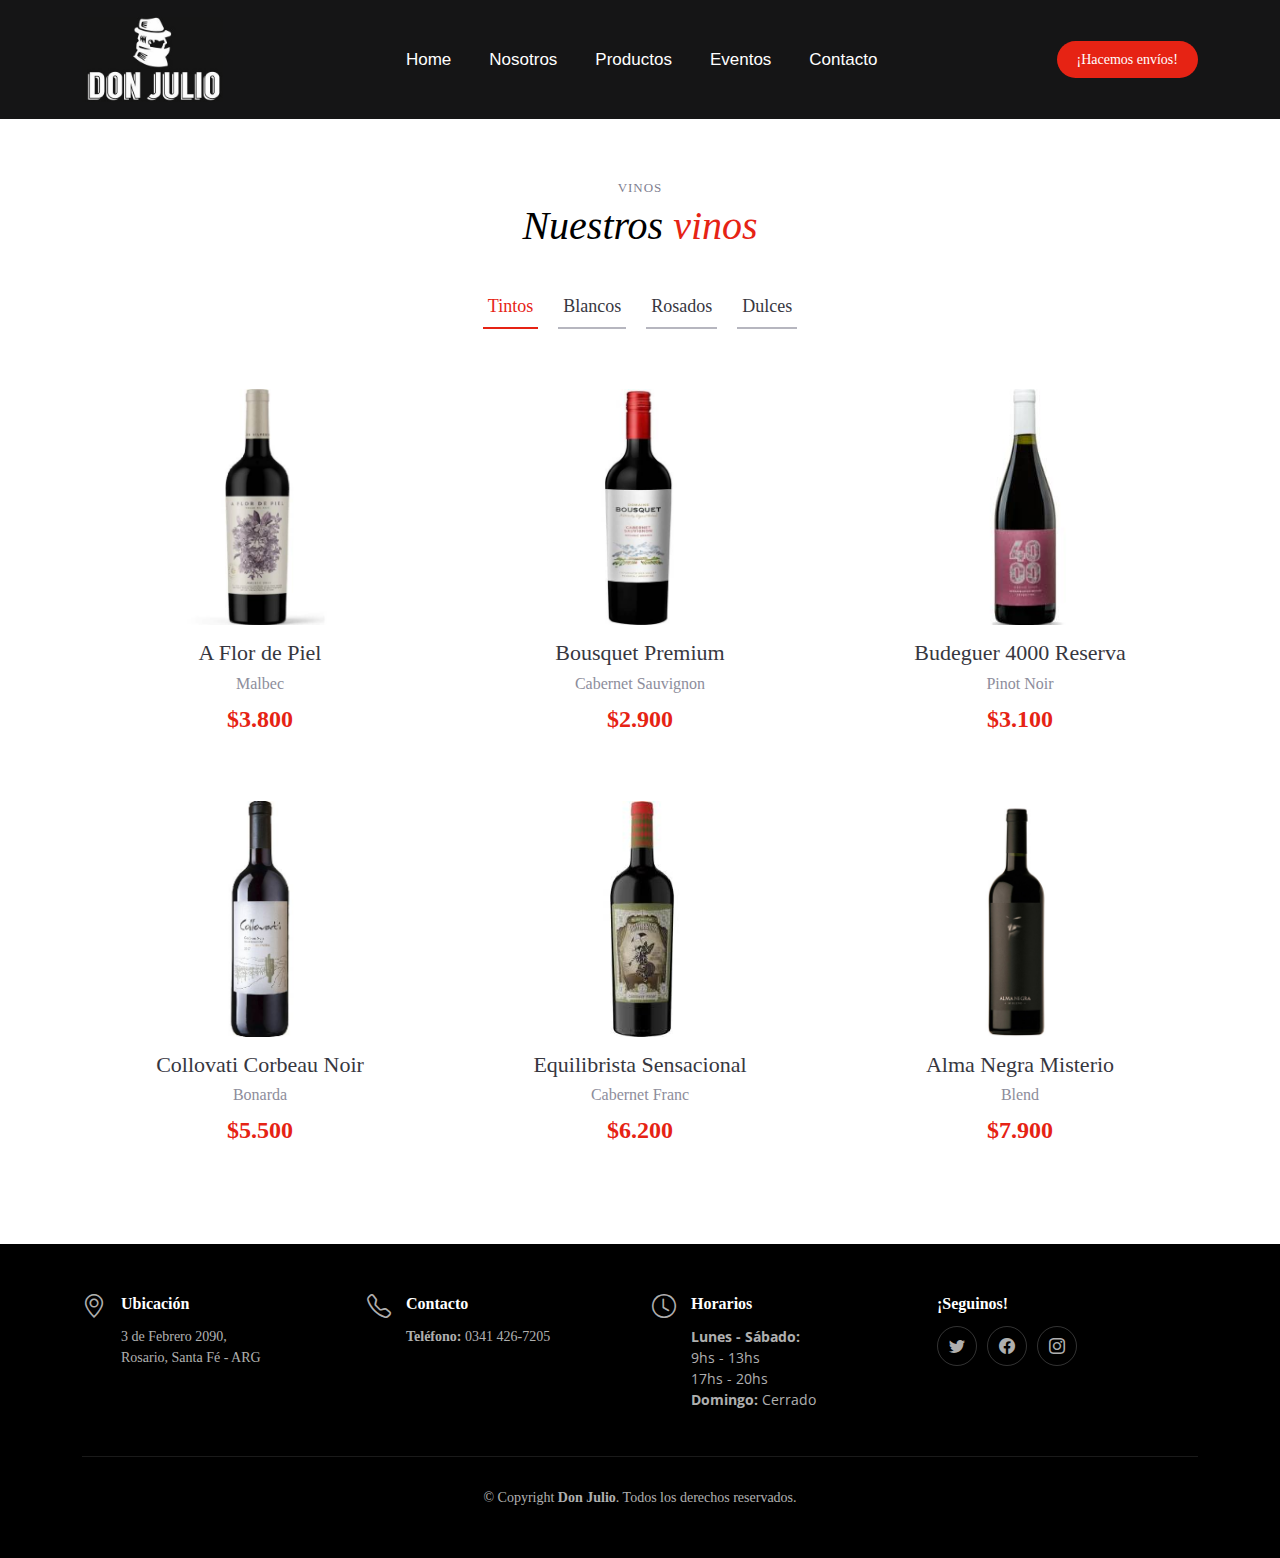
<file: productos.html>
<!DOCTYPE html>
<html lang="en-es">

<head>
  <meta charset="utf-8">
  <meta content="width=device-width, initial-scale=1.0" name="viewport">

  <title>Don Julio - Vinoteca & Delicatessen</title>
  <meta content="" name="description">
  <meta content="" name="keywords">

  <!-- Favicons -->
  <link href="assets/img/Logo don julio.jpg" rel="icon">
  <link href="assets/img/apple-touch-icon.png" rel="apple-touch-icon">

  <!-- Google Fonts -->
  <link rel="preconnect" href="https://fonts.googleapis.com">
  <link rel="preconnect" href="https://fonts.gstatic.com" crossorigin>
  <link href="https://fonts.googleapis.com/css2?family=Open+Sans:ital,wght@0,300;0,400;0,500;0,600;0,700;1,300;1,400;1,600;1,700&family=Amatic+SC:ital,wght@0,300;0,400;0,500;0,600;0,700;1,300;1,400;1,500;1,600;1,700&family=Inter:ital,wght@0,300;0,400;0,500;0,600;0,700;1,300;1,400;1,500;1,600;1,700&display=swap" rel="stylesheet">

  <!-- Vendor CSS Files -->
  <link href="assets/vendor/bootstrap/css/bootstrap.min.css" rel="stylesheet">
  <link href="assets/vendor/bootstrap-icons/bootstrap-icons.css" rel="stylesheet">
  <link href="assets/vendor/aos/aos.css" rel="stylesheet">
  <link href="assets/vendor/glightbox/css/glightbox.min.css" rel="stylesheet">
  <link href="assets/vendor/swiper/swiper-bundle.min.css" rel="stylesheet">
  <link href="assets/css/main.css" rel="stylesheet">

</head>

<body>

  <!-- ======= Header ======= -->
  <header id="header" class="header fixed-top d-flex align-items-center">
    <div class="container d-flex align-items-center justify-content-between">

      <a href="index.html" class="logo d-flex align-items-center me-auto me-lg-0">
        <!-- Uncomment the line below if you also wish to use an image logo -->
      <img src="assets/img/chefs/Logo don julio.jpg" alt="">
      </a>

      <nav id="navbar" class="navbar">
        <ul>
          <li><a href="index.html">Home</a></li>
          <li><a href="nosotros.html">Nosotros</a></li>
          <li><a href="productos.html">Productos</a></li>
          <li><a href="eventos.html">Eventos</a></li>
          <li><a href="contacto.html">Contacto</a></li>
        </ul>
      </nav><!-- .navbar -->

      <a class="btn-book-a-table" href="#book-a-table" style="font-family:'Poppins';" >¡Hacemos envíos!</a>
      <i class="mobile-nav-toggle mobile-nav-show bi bi-list"></i>
      <i class="mobile-nav-toggle mobile-nav-hide d-none bi bi-x"></i>

    </div>
  </header><!-- End Header -->

<!-- ======= Menu Section ======= -->
<section id="menu" class="menu">
    <div class="container" data-aos="fade-up">

      <div class="section-header" style="margin-top: 100px;">
        <h2 style="font-family:'Poppins'; font-weight: 500;" >VINOS</h2>
        <p style="font-size: 40px; font-family: 'DM Serif Display', serif; color: black; font-style: italic; font-weight: 500;" >Nuestros <span>vinos</span></p>
      </div>

      <ul class="nav nav-tabs d-flex justify-content-center" data-aos="fade-up" data-aos-delay="200">

        <li class="nav-item">
          <a class="nav-link active show" data-bs-toggle="tab" data-bs-target="#menu-starters">
            <h4 style="font-family:'Poppins';" >Tintos</h4>
          </a>
        </li><!-- End tab nav item -->

        <li class="nav-item">
          <a class="nav-link" data-bs-toggle="tab" data-bs-target="#menu-breakfast">
            <h4 style="font-family:'Poppins';" >Blancos</h4>
          </a><!-- End tab nav item -->

        <li class="nav-item">
          <a class="nav-link" data-bs-toggle="tab" data-bs-target="#menu-lunch">
            <h4 style="font-family:'Poppins';" >Rosados</h4>
          </a>
        </li><!-- End tab nav item -->

        <li class="nav-item">
          <a class="nav-link" data-bs-toggle="tab" data-bs-target="#menu-dinner">
            <h4 style="font-family:'Poppins';" >Dulces</h4>
          </a>
        </li><!-- End tab nav item -->

      </ul>

      <div class="tab-content" data-aos="fade-up" data-aos-delay="300">

        <div class="tab-pane fade active show" id="menu-starters">

          <div class="tab-header text-center">
          </div>

          <div class="row gy-5">

            <div class="col-lg-4 menu-item">
              <a href="assets/img/menu/A-Flor-Malbec.jpg" class="glightbox"><img src="assets/img/menu/A-Flor-Malbec.jpg" class="menu-img img-fluid" alt=""></a>
              <h4 style="font-family:'Poppins';" >A Flor de Piel</h4>
              <p  style="font-family:'Poppins';" class="ingredients">
                Malbec
              </p>
              <p  style="font-family:'Poppins';" class="price">
                $3.800
              </p>
            </div><!-- Menu Item -->

            <div class="col-lg-4 menu-item">
              <a href="assets/img/menu/plantilla-fotos-vinos-13.jpg" class="glightbox"><img src="assets/img/menu/plantilla-fotos-vinos-13.jpg" class="menu-img img-fluid" alt=""></a>
              <h4 style="font-family:'Poppins';" >Bousquet Premium</h4>
              <p  style="font-family:'Poppins';" class="ingredients">
              Cabernet Sauvignon
              </p>
              <p  style="font-family:'Poppins';" class="price">
                $2.900
              </p>
            </div><!-- Menu Item -->

            <div class="col-lg-4 menu-item">
              <a href="assets/img/menu/Budeguer-Pinot.jpg" class="glightbox"><img src="assets/img/menu/Budeguer-Pinot.jpg" class="menu-img img-fluid" alt=""></a>
              <h4 style="font-family:'Poppins';" >Budeguer 4000 Reserva</h4>
              <p  style="font-family:'Poppins';" class="ingredients">
              Pinot Noir
              </p>
              <p style="font-family:'Poppins';"  class="price">
                $3.100
              </p>
            </div><!-- Menu Item -->

            <div class="col-lg-4 menu-item">
              <a href="assets/img/menu/Collovati-Corbeau.jpg" class="glightbox"><img src="assets/img/menu/Collovati-Corbeau.jpg" class="menu-img img-fluid" alt=""></a>
              <h4 style="font-family:'Poppins';" >Collovati Corbeau Noir</h4>
              <p style="font-family:'Poppins';"  class="ingredients">
              Bonarda 
              </p>
              <p style="font-family:'Poppins';"  class="price">
                $5.500
              </p>
            </div><!-- Menu Item -->

            <div class="col-lg-4 menu-item">
              <a href="assets/img/menu/Sensacional-CFR.jpg" class="glightbox"><img src="assets/img/menu/Sensacional-CFR.jpg" class="menu-img img-fluid" alt=""></a>
              <h4 style="font-family:'Poppins';" >Equilibrista Sensacional</h4>
              <p  style="font-family:'Poppins';" class="ingredients">
              Cabernet Franc
              </p>
              <p  style="font-family:'Poppins';" class="price">
                $6.200
              </p>
            </div><!-- Menu Item -->

            <div class="col-lg-4 menu-item">
              <a href="assets/img/menu/Alma-Negra-Tinto.jpg" class="glightbox"><img src="assets/img/menu/Alma-Negra-Tinto.jpg" class="menu-img img-fluid" alt=""></a>
              <h4 style="font-family:'Poppins';" >Alma Negra Misterio</h4>
              <p  style="font-family:'Poppins';" class="ingredients">
              Blend
              </p>
              <p style="font-family:'Poppins';" class="price">
                $7.900
              </p>
            </div><!-- Menu Item -->

          </div>
        </div><!-- End Starter Menu Content -->

        <div class="tab-pane fade" id="menu-breakfast">

          <div class="tab-header text-center"></div>

          <div class="row gy-5">

            <div class="col-lg-4 menu-item">
              <a href="assets/img/menu/Alma-Negra-Blanco.jpg" class="glightbox"><img src="assets/img/menu/Alma-Negra-Blanco.jpg" class="menu-img img-fluid" alt=""></a>
              <h4 style="font-family:'Poppins';" >Alma Negra Blanco</h4>
              <p style="font-family:'Poppins';"  class="ingredients">
                Blend Blanco
              </p>
              <p style="font-family:'Poppins';"  class="price">
                $6.400
              </p>
            </div><!-- Menu Item -->

            <div class="col-lg-4 menu-item">
              <a href="assets/img/menu/Amauta-Dulce-Natural.jpg" class="glightbox"><img src="assets/img/menu/Amauta-Dulce-Natural.jpg" class="menu-img img-fluid" alt=""></a>
              <h4 style="font-family:'Poppins';" >Amauta Dulce Natural</h4>
              <p  style="font-family:'Poppins';" class="ingredients">
              Torrontés</p>
              <p style="font-family:'Poppins';"  class="price">
                $3.600
              </p>
            </div><!-- Menu Item -->

            <div class="col-lg-4 menu-item">
              <a href="assets/img/menu/Animal-Chardo.jpg" class="glightbox"><img src="assets/img/menu/Animal-Chardo.jpg" class="menu-img img-fluid" alt=""></a>
              <h4 style="font-family:'Poppins';" >Animal Chardonnay</h4>
              <p  style="font-family:'Poppins';" class="ingredients">
              Chardonnay
              </p>
              <p style="font-family:'Poppins';"  class="price">
                $3.500
              </p>
            </div><!-- Menu Item -->

            <div class="col-lg-4 menu-item">
              <a href="assets/img/menu/El-Enemigo-Chardonnay.jpg" class="glightbox"><img src="assets/img/menu/El-Enemigo-Chardonnay.jpg" class="menu-img img-fluid" alt=""></a>
              <h4 style="font-family:'Poppins';" >El Enemigo Chardonnay</h4>
              <p  style="font-family:'Poppins';" class="ingredients">
              Chardonnay</p>
              <p style="font-family:'Poppins';"  class="price">
                $8.600
              </p>
            </div><!-- Menu Item -->

            <div class="col-lg-4 menu-item">
              <a href="assets/img/menu/Nicasia-Viognier.jpg" class="glightbox"><img src="assets/img/menu/Nicasia-Viognier.jpg" class="menu-img img-fluid" alt=""></a>
              <h4 style="font-family:'Poppins';" >Nicasia Viognier</h4>
              <p  style="font-family:'Poppins';" class="ingredients">
              Viognier
              </p>
              <p  style="font-family:'Poppins';" class="price">
                $3.400
              </p>
            </div><!-- Menu Item -->

            <div class="col-lg-4 menu-item">
              <a href="assets/img/menu/El-Esteco-Torrontes-tardío.jpg class="glightbox"><img src="assets/img/menu/El-Esteco-Torrontes-tardío.jpg" class="menu-img img-fluid" alt=""></a>
              <h4 style="font-family:'Poppins';" >El Esteco Torrontés</h4>
              <p  style="font-family:'Poppins';" class="ingredients">
              Torrontés
              </p>
              <p  style="font-family:'Poppins';" class="price">
                $3.400
              </p>
            </div><!-- Menu Item -->

          </div>
        </div><!-- End Breakfast Menu Content -->

        <div class="tab-pane fade" id="menu-lunch">

          <div class="tab-header text-center">
          </div>

          <div class="row gy-5">

            <div class="col-lg-4 menu-item">
              <a href="assets/img/menu/Alpasion-Rosado.jpg" class="glightbox"><img src="assets/img/menu/Alpasion-Rosado.jpg" class="menu-img img-fluid" alt=""></a>
              <h4 style="font-family:'Poppins';" >Alpasion Estate</h4>
              <p  style="font-family:'Poppins';" class="ingredients">
              Rosado
              </p>
              <p  style="font-family:'Poppins';" class="price">
                $6.900
              </p>
            </div><!-- Menu Item -->

            <div class="col-lg-4 menu-item">
              <a href="assets/img/menu/Casa-Rosado.jpg" class="glightbox"><img src="assets/img/menu/Casa-Rosado.jpg" class="menu-img img-fluid" alt=""></a>
              <h4 style="font-family:'Poppins';" >Casa Boher</h4>
              <p  style="font-family:'Poppins';" class="ingredients">
              Rosado</p>
              <p  style="font-family:'Poppins';" class="price">
                $4.300
              </p>
            </div><!-- Menu Item -->

            <div class="col-lg-4 menu-item">
              <a href="assets/img/menu/Equilibrista-Rosado.jpg" class="glightbox"><img src="assets/img/menu/Equilibrista-Rosado.jpg" class="menu-img img-fluid" alt=""></a>
              <h4 style="font-family:'Poppins';" >El Equilibrista</h4>
              <p style="font-family:'Poppins';"  class="ingredients">
              Rosado
              </p>
              <p  style="font-family:'Poppins';" class="price">
                $4.900
              </p>
            </div><!-- Menu Item -->

            <div class="col-lg-4 menu-item">
              <a href="assets/img/menu/Luigi-Rosado.jpg" class="glightbox"><img src="assets/img/menu/Luigi-Rosado.jpg" class="menu-img img-fluid" alt=""></a>
              <h4 style="font-family:'Poppins';" >El Presentador</h4>
              <p  style="font-family:'Poppins';" class="ingredients">
              Rosado
              </p>
              <p  style="font-family:'Poppins';" class="price">
                $2.500
              </p>
            </div><!-- Menu Item -->

            <div class="col-lg-4 menu-item">
              <a href="assets/img/menu/Presentador-Rosado.jpg" class="glightbox"><img src="assets/img/menu/Presentador-Rosado.jpg" class="menu-img img-fluid" alt=""></a>
              <h4 style="font-family:'Poppins';" >El Presentador</h4>
              <p  style="font-family:'Poppins';" class="ingredients">
              Rosado
              </p>
              <p  style="font-family:'Poppins';" class="price">
                $2.500
              </p>
            </div><!-- Menu Item -->

            <div class="col-lg-4 menu-item">
              <a href="assets/img/menu/Nieto-Rosado.jpg" class="glightbox"><img src="assets/img/menu/Nieto-Rosado.jpg" class="menu-img img-fluid" alt=""></a>
              <h4 style="font-family:'Poppins';" >Nieto Senetier</h4>
              <p  style="font-family:'Poppins';" class="ingredients">
              Rosado
              </p>
              <p  style="font-family:'Poppins';" class="price">
                $3.500
              </p>
            </div><!-- Menu Item -->

          </div>
        </div><!-- End Lunch Menu Content -->

        <div class="tab-pane fade" id="menu-dinner">

          <div class="tab-header text-center"></div>

          <div class="row gy-5">

            <div class="col-lg-4 menu-item">
              <a href="assets/img/menu/Ice-Wine.jpg" class="glightbox"><img src="assets/img/menu/Ice-Wine.jpg" class="menu-img img-fluid" alt=""></a>
              <h4>Las Perdices Ice Wine</h4>
              <p class="ingredients">
              Dulces
              </p>
              <p class="price">
                $10.100
              </p>
            </div><!-- Menu Item -->

            <div class="col-lg-4 menu-item">
              <a href="assets/img/menu/Las-Perdices-T-Dulce.jpg" class="glightbox"><img src="assets/img/menu/Las-Perdices-T-Dulce.jpg" class="menu-img img-fluid" alt=""></a>
              <h4>Las Perdices Torrontés</h4>
              <p class="ingredients">
              Torrontés Dulce
              </p>
              <p class="price">
                $3.400              </p>
            </div><!-- Menu Item -->

            <div class="col-lg-4 menu-item">
              <a href="assets/img/menu/Luigi-Gewus.jpg" class="glightbox"><img src="assets/img/menu/Luigi-Gewus.jpg" class="menu-img img-fluid" alt=""></a>
              <h4>Luigi Bosca Gewurztraminer</h4>
              <p class="ingredients">
              Gewurztraminer
              </p>
              <p class="price">
                $8.950
              </p>
            </div><!-- Menu Item -->

            <div class="col-lg-4 menu-item">
              <a href="assets/img/menu/malamado-viognier.jpg" class="glightbox"><img src="assets/img/menu/malamado-viognier.jpg" class="menu-img img-fluid" alt=""></a>
              <h4>Malamado Viognier</h4>
              <p class="ingredients">
              Viognier</p>
              <p class="price">
                $3.800
              </p>
            </div><!-- Menu Item -->

            <div class="col-lg-4 menu-item">
              <a href="assets/img/menu/Rutini-Vin-Doux.jpg" class="glightbox"><img src="assets/img/menu/Rutini-Vin-Doux.jpg" class="menu-img img-fluid" alt=""></a>
              <h4>Rutini Vin Doux</h4>
              <p class="ingredients">
              Gewurztraminer</p>
              <p class="price">
                $9.400
              </p>
            </div><!-- Menu Item -->

            <div class="col-lg-4 menu-item">
              <a href="assets/img/menu/S-Felicien-Semillon.jpg" class="glightbox"><img src="assets/img/menu/S-Felicien-Semillon.jpg" class="menu-img img-fluid" alt=""></a>
              <h4>Saint Felicien Doux</h4>
              <p class="ingredients">
              Semillón
              </p>
              <p class="price">
                $6.400
              </p>
            </div><!-- Menu Item -->

          </div>
        </div><!-- End Dinner Menu Content -->

      </div>

    </div>
  </section><!-- End Menu Section -->

 <!-- ======= Footer ======= -->
 <footer id="footer" class="footer">

  <div class="container">
    <div class="row gy-3">
      <div class="col-lg-3 col-md-6 d-flex">
        <i class="bi bi-geo-alt icon"></i>
        <div>
          <h4 style="font-family:'Poppins';" >Ubicación</h4>
          <p style="font-family:'Poppins';">
            3 de Febrero 2090, <br>
            Rosario, Santa Fé - ARG<br>
          </p>
        </div>

      </div>

      <div class="col-lg-3 col-md-6 footer-links d-flex">
        <i class="bi bi-telephone icon"></i>
        <div>
          <h4 style="font-family:'Poppins';">Contacto</h4>
          <p style="font-family:'Poppins';">
            <strong>Teléfono:</strong> 0341 426-7205<br>
          </p>
        </div>
      </div>

      <div class="col-lg-3 col-md-6 footer-links d-flex">
        <i class="bi bi-clock icon"></i>
        <div>
          <h4 style="font-family:'Poppins';">Horarios</h4>
          <p>
            <strong>Lunes - Sábado:</strong><br> 9hs - 13hs <br> 17hs - 20hs<br>
            <strong>Domingo:</strong> Cerrado
          </p>
        </div>
      </div>

      <div class="col-lg-3 col-md-6 footer-links">
        <h4 style="font-family: 'Poppins';" >¡Seguinos!</h4>
        <div class="social-links d-flex">
          <a href="#" class="twitter"><i class="bi bi-twitter"></i></a>
          <a href="#" class="facebook"><i class="bi bi-facebook"></i></a>
          <a href="#" class="instagram"><i class="bi bi-instagram"></i></a>
        </div>
      </div>

    </div>
  </div>

  <div class="container">
    <div class="copyright" style="font-family: 'Poppins';">
      &copy; Copyright <strong><span>Don Julio</span></strong>. Todos los derechos reservados.
    </div>
  
  </div>

</footer><!-- End Footer -->
<!-- End Footer -->

  <a href="#" class="scroll-top d-flex align-items-center justify-content-center"><i class="bi bi-arrow-up-short"></i></a>

  <div id="preloader"></div>

  <!-- Vendor JS Files -->
  <script src="assets/vendor/bootstrap/js/bootstrap.bundle.min.js"></script>
  <script src="assets/vendor/aos/aos.js"></script>
  <script src="assets/vendor/glightbox/js/glightbox.min.js"></script>
  <script src="assets/vendor/purecounter/purecounter_vanilla.js"></script>
  <script src="assets/vendor/swiper/swiper-bundle.min.js"></script>
  <script src="assets/vendor/php-email-form/validate.js"></script>

  <!-- Template Main JS File -->
  <script src="assets/js/main.js"></script>

</body>

</html>
</file>
<file: assets/css/main.css>
/**
* Template Name: Yummy
* Updated: Jul 27 2023 with Bootstrap v5.3.1
* Template URL: https://bootstrapmade.com/yummy-bootstrap-restaurant-website-template/
* Author: BootstrapMade.com
* License: https://bootstrapmade.com/license/
*/

/*--------------------------------------------------------------
# Set main reusable colors and fonts using CSS variables
# Learn more about CSS variables at https://developer.mozilla.org/en-US/docs/Web/CSS/Using_CSS_custom_properties
--------------------------------------------------------------*/
/* Fonts */
:root {
  --font-default: "Open Sans", system-ui, -apple-system, "Segoe UI", Roboto, "Helvetica Neue", Arial, "Noto Sans", "Liberation Sans", sans-serif, "Apple Color Emoji", "Segoe UI Emoji", "Segoe UI Symbol", "Noto Color Emoji";
  --font-primary: "Amatic SC", sans-serif;
  --font-secondary: "Inter", sans-serif;
}

/* Colors */
:root {
  --color-default: #212529;
  --color-primary: #e62314;
  --color-secondary: #37373f;
}

/* Smooth scroll behavior */
:root {
  scroll-behavior: smooth;
}

/*--------------------------------------------------------------
# General
--------------------------------------------------------------*/
body {
  font-family: var(--font-default);
  color: var(--color-default);
}

a {
  color: var(--color-primary);
  text-decoration: none;
}

a:hover {
  color: grey;
  text-decoration: none;
}

h1,
h2,
h3,
h4,
h5,
h6 {
  font-family: var(--font-secondary);
}

/*--------------------------------------------------------------
# Sections & Section Header
--------------------------------------------------------------*/
section {
  overflow: hidden;
  padding: 80px 0;
}


.section-bg {
  background-color: #eee;
}

.section-header {
  text-align: center;
  padding-bottom: 30px;
}

.section-header h2 {
  font-size: 13px;
  letter-spacing: 1px;
  font-weight: 400;
  margin: 0;
  padding: 0;
  color: #7f7f90;
  text-transform: uppercase;
  font-family: var(--font-default);
}

.section-header p {
  margin: 0;
  font-size: 48px;
  font-weight: 400;
  font-family: var(--font-primary);
}

.section-header p span {
  color: var(--color-primary);
}

/*--------------------------------------------------------------
# Breadcrumbs
--------------------------------------------------------------*/
.breadcrumbs {
  padding: 15px 0;
  background: rgba(55, 55, 63, 0.05);
  margin-top: 90px;
}

@media (max-width: 575px) {
  .breadcrumbs {
    margin-top: 70px;
  }
}

.breadcrumbs h2 {
  font-size: 24px;
  font-weight: 400;
  margin: 0;
}

.breadcrumbs ol {
  display: flex;
  flex-wrap: wrap;
  list-style: none;
  padding: 0;
  margin: 0;
  font-size: 14px;
}

.breadcrumbs ol li+li {
  padding-left: 10px;
}

.breadcrumbs ol li+li::before {
  display: inline-block;
  padding-right: 10px;
  color: #676775;
  content: "/";
}

@media (max-width: 992px) {
  .breadcrumbs .d-flex {
    display: block !important;
  }

  .breadcrumbs h2 {
    margin-bottom: 10px;
  }

  .breadcrumbs ol {
    display: block;
  }

  .breadcrumbs ol li {
    display: inline-block;
  }
}

/*--------------------------------------------------------------
# Scroll top button
--------------------------------------------------------------*/
.scroll-top {
  position: fixed;
  visibility: hidden;
  opacity: 0;
  right: 15px;
  bottom: 15px;
  z-index: 99999;
  background: var(--color-primary);
  width: 44px;
  height: 44px;
  border-radius: 50px;
  transition: all 0.4s;
}

.scroll-top i {
  font-size: 24px;
  color: #fff;
  line-height: 0;
}

.scroll-top:hover {
  background: #ec2727;
  color: #fff;
}

.scroll-top.active {
  visibility: visible;
  opacity: 1;
}

/*--------------------------------------------------------------
# Preloader
--------------------------------------------------------------*/
#preloader {
  position: fixed;
  inset: 0;
  z-index: 9999;
  overflow: hidden;
  background: #fff;
  transition: all 0.6s ease-out;
  width: 100%;
  height: 100vh;
}

#preloader:before,
#preloader:after {
  content: "";
  position: absolute;
  border: 4px solid var(--color-primary);
  border-radius: 50%;
  animation: animate-preloader 2s cubic-bezier(0, 0.2, 0.8, 1) infinite;
}

#preloader:after {
  animation-delay: -0.5s;
}

@keyframes animate-preloader {
  0% {
    width: 10px;
    height: 10px;
    top: calc(50% - 5px);
    left: calc(50% - 5px);
    opacity: 1;
  }

  100% {
    width: 72px;
    height: 72px;
    top: calc(50% - 36px);
    left: calc(50% - 36px);
    opacity: 0;
  }
}

/*--------------------------------------------------------------
# Disable aos animation delay on mobile devices
--------------------------------------------------------------*/
@media screen and (max-width: 768px) {
  [data-aos-delay] {
    transition-delay: 0 !important;
  }
}

/*--------------------------------------------------------------
# Header
--------------------------------------------------------------*/
.header {
  background: #151516;
  transition: all 0.5s;
  z-index: 997;
  height: 120px;
  border-bottom: 1px solid #fff;
}

@media (max-width: 575px) {
  .header {
    height: 70px;
  }
}

.header.sticked {
  border-color: #fff;
  border-color: #eee;
}

.header .logo img {
  max-height: 85px;
  margin-right: 6px;
}

.header .logo h1 {
  font-size: 28px;
  font-weight: 700;
  color: white;
  margin: 0;
  font-family: var(--font-secondary);
}

.header .logo h1 span {
  color: var(--color-primary);
}

.header .btn-book-a-table,
.header .btn-book-a-table:focus {
  font-size: 14px;
  color: #fff;
  background: var(--color-primary);
  padding: 8px 20px;
  margin-left: 30px;
  border-radius: 50px;
  transition: 0.3s;
}

.header .btn-book-a-table:hover,
.header .btn-book-a-table:focus:hover {
  color: #fff;
  background: grey;
}

section {
  scroll-margin-top: 90px;
}

/*--------------------------------------------------------------
# Desktop Navigation
--------------------------------------------------------------*/
@media (min-width: 1280px) {
  .navbar {
    padding: 0;
  }

  .navbar ul {
    margin: 0;
    padding: 0;
    display: flex;
    list-style: none;
    align-items: center;
  }

  .navbar li {
    position: relative;
  }

  .navbar>ul>li {
    white-space: nowrap;
    padding: 10px 0 10px 28px;
  }

  .navbar a,
  .navbar a:focus {
    display: flex;
    align-items: center;
    justify-content: space-between;
    padding: 0px 5px;
    font-family: 'Poppins', sans-serif;
    font-size: 17px;
    font-weight: 500;
    color: white;
    white-space: nowrap;
    transition: 0.3s;
    position: relative;
  }

  .navbar a i,
  .navbar a:focus i {
    font-size: 12px;
    line-height: 0;
    margin-left: 5px;
  }

  .navbar>ul>li>a:before {
    content: "";
    position: absolute;
    width: 100%;
    height: 2px;
    bottom: -6px;
    left: 0;
    background-color: var(--color-primary);
    visibility: hidden;
    width: 0px;
    transition: all 0.3s ease-in-out 0s;
  }

  .navbar a:hover:before,
  .navbar li:hover>a:before,
  .navbar .active:before {
    visibility: visible;
    width: 100%;
  }

  .navbar a:hover,
  .navbar .active,
  .navbar .active:focus,
  .navbar li:hover>a {
    color: white;
  }

  .navbar .dropdown ul {
    display: block;
    position: absolute;
    left: 28px;
    top: calc(100% + 30px);
    margin: 0;
    padding: 10px 0;
    z-index: 99;
    opacity: 0;
    visibility: hidden;
    background: #fff;
    box-shadow: 0px 0px 30px rgba(127, 137, 161, 0.25);
    transition: 0.3s;
    border-radius: 4px;
  }

  .navbar .dropdown ul li {
    min-width: 200px;
  }

  .navbar .dropdown ul a {
    padding: 10px 20px;
    font-size: 15px;
    text-transform: none;
    font-weight: 600;
  }

  .navbar .dropdown ul a i {
    font-size: 12px;
  }

  .navbar .dropdown ul a:hover,
  .navbar .dropdown ul .active:hover,
  .navbar .dropdown ul li:hover>a {
    color: var(--color-primary);
  }

  .navbar .dropdown:hover>ul {
    opacity: 1;
    top: 100%;
    visibility: visible;
  }

  .navbar .dropdown .dropdown ul {
    top: 0;
    left: calc(100% - 30px);
    visibility: hidden;
  }

  .navbar .dropdown .dropdown:hover>ul {
    opacity: 1;
    top: 0;
    left: 100%;
    visibility: visible;
  }
}

@media (min-width: 1280px) and (max-width: 1366px) {
  .navbar .dropdown .dropdown ul {
    left: -90%;
  }

  .navbar .dropdown .dropdown:hover>ul {
    left: -100%;
  }
}

@media (min-width: 1280px) {

  .mobile-nav-show,
  .mobile-nav-hide {
    display: none;
  }
}

/*--------------------------------------------------------------
# Mobile Navigation
--------------------------------------------------------------*/
@media (max-width: 1279px) {
  .navbar {
    position: fixed;
    top: 0;
    right: -100%;
    width: 100%;
    max-width: 400px;
    border-left: 1px solid #666;
    bottom: 0;
    transition: 0.3s;
    z-index: 9997;
  }

  .navbar ul {
    position: absolute;
    inset: 0;
    padding: 50px 0 10px 0;
    margin: 0;
    background: rgba(255, 255, 255, 0.9);
    overflow-y: auto;
    transition: 0.3s;
    z-index: 9998;
  }

  .navbar a,
  .navbar a:focus {
    display: flex;
    align-items: center;
    justify-content: space-between;
    padding: 10px 20px;
    font-family: var(--font-secondary);
    border-bottom: 2px solid rgba(255, 255, 255, 0.8);
    font-size: 16px;
    font-weight: 600;
    color: #7f7f90;
    white-space: nowrap;
    transition: 0.3s;
  }

  .navbar a i,
  .navbar a:focus i {
    font-size: 12px;
    line-height: 0;
    margin-left: 5px;
  }

  .navbar a:hover,
  .navbar li:hover>a {
    color: #000;
  }

  .navbar .active,
  .navbar .active:focus {
    color: #000;
    border-color: var(--color-primary);
  }

  .navbar .dropdown ul,
  .navbar .dropdown .dropdown ul {
    position: static;
    display: none;
    padding: 10px 0;
    margin: 10px 20px;
    transition: all 0.5s ease-in-out;
    border: 1px solid #eee;
  }

  .navbar .dropdown>.dropdown-active,
  .navbar .dropdown .dropdown>.dropdown-active {
    display: block;
  }

  .mobile-nav-show {
    color: var(--color-secondary);
    font-size: 28px;
    cursor: pointer;
    line-height: 0;
    transition: 0.5s;
    z-index: 9999;
    margin: 0 10px 0 20px;
  }

  .mobile-nav-hide {
    color: var(--color-secondary);
    font-size: 32px;
    cursor: pointer;
    line-height: 0;
    transition: 0.5s;
    position: fixed;
    right: 20px;
    top: 20px;
    z-index: 9999;
  }

  .mobile-nav-active {
    overflow: hidden;
  }

  .mobile-nav-active .navbar {
    right: 0;
  }

  .mobile-nav-active .navbar:before {
    content: "";
    position: fixed;
    inset: 0;
    background: rgba(255, 255, 255, 0.8);
    z-index: 9996;
  }
}

/*--------------------------------------------------------------
# About Section
--------------------------------------------------------------*/
.about .about-img {
  min-height: 500px;
}

.about h3 {
  font-weight: 700;
  font-size: 36px;
  margin-bottom: 30px;
  font-family: var(--font-secondary);
}

.about .call-us {
  left: 10%;
  right: 10%;
  bottom: 10%;
  background-color: #fff;
  box-shadow: 0px 2px 25px rgba(0, 0, 0, 0.08);
  padding: 20px;
  text-align: center;
}

.about .call-us h4 {
  font-size: 24px;
  font-weight: 700;
  margin-bottom: 5px;
  font-family: var(--font-default);
}

.about .call-us p {
  font-size: 28px;
  font-weight: 700;
  color: var(--color-primary);
}

.about .content ul {
  list-style: none;
  padding: 0;
}

.about .content ul li {
  padding: 0 0 8px 26px;
  position: relative;
}

.about .content ul i {
  position: absolute;
  font-size: 20px;
  left: 0;
  top: -3px;
  color: var(--color-primary);
}

.about .content p:last-child {
  margin-bottom: 0;
}

.about .play-btn {
  width: 94px;
  height: 94px;
  background: radial-gradient(var(--color-primary) 50%, rgba(206, 18, 18, 0.4) 52%);
  border-radius: 50%;
  display: block;
  position: absolute;
  left: calc(50% - 47px);
  top: calc(50% - 47px);
  overflow: hidden;
}

.about .play-btn:before {
  content: "";
  position: absolute;
  width: 120px;
  height: 120px;
  animation-delay: 0s;
  animation: pulsate-btn 2s;
  animation-direction: forwards;
  animation-iteration-count: infinite;
  animation-timing-function: steps;
  opacity: 1;
  border-radius: 50%;
  border: 5px solid rgba(206, 18, 18, 0.7);
  top: -15%;
  left: -15%;
  background: rgba(198, 16, 0, 0);
}

.about .play-btn:after {
  content: "";
  position: absolute;
  left: 50%;
  top: 50%;
  transform: translateX(-40%) translateY(-50%);
  width: 0;
  height: 0;
  border-top: 10px solid transparent;
  border-bottom: 10px solid transparent;
  border-left: 15px solid #fff;
  z-index: 100;
  transition: all 400ms cubic-bezier(0.55, 0.055, 0.675, 0.19);
}

.about .play-btn:hover:before {
  content: "";
  position: absolute;
  left: 50%;
  top: 50%;
  transform: translateX(-40%) translateY(-50%);
  width: 0;
  height: 0;
  border: none;
  border-top: 10px solid transparent;
  border-bottom: 10px solid transparent;
  border-left: 15px solid #fff;
  z-index: 200;
  animation: none;
  border-radius: 0;
}

.about .play-btn:hover:after {
  border-left: 15px solid var(--color-primary);
  transform: scale(20);
}

@keyframes pulsate-btn {
  0% {
    transform: scale(0.6, 0.6);
    opacity: 1;
  }

  100% {
    transform: scale(1, 1);
    opacity: 0;
  }
}

/*--------------------------------------------------------------
# Why Us Section
--------------------------------------------------------------*/
.why-us .why-box {
  padding: 30px;
  background: var(--color-primary);
  color: #fff;
}

.why-us .why-box h3 {
  font-weight: 700;
  font-size: 34px;
  margin-bottom: 30px;
}

.why-us .why-box p {
  margin-bottom: 30px;
}

.why-us .why-box .more-btn {
  display: inline-block;
  background: rgba(255, 255, 255, 0.3);
  padding: 6px 30px 8px 30px;
  color: #fff;
  border-radius: 50px;
  transition: all ease-in-out 0.4s;
}

.why-us .why-box .more-btn i {
  font-size: 14px;
}

.why-us .why-box .more-btn:hover {
  color: var(--color-primary);
  background: #fff;
}

.why-us .icon-box {
  text-align: center;
  background: #fff;
  padding: 40px 30px;
  width: 100%;
  height: 100%;
  border: 1px solid rgba(55, 55, 63, 0.1);
  transition: 0.3s;
}

.why-us .icon-box i {
  color: var(--color-primary);
  margin-bottom: 30px;
  font-size: 32px;
  margin-bottom: 30px;
  background: rgba(206, 18, 18, 0.1);
  border-radius: 50px;
  display: flex;
  align-items: center;
  justify-content: center;
  width: 64px;
  height: 64px;
}

.why-us .icon-box h4 {
  font-size: 20px;
  font-weight: 400;
  margin: 0 0 30px 0;
  font-family: var(--font-secondary);
}

.why-us .icon-box p {
  font-size: 15px;
  color: #6c757d;
}

@media (min-width: 1200px) {
  .why-us .icon-box:hover {
    transform: scale(1.1);
  }
}

/*--------------------------------------------------------------
# Stats Counter Section
--------------------------------------------------------------*/
.stats-counter {
  background: linear-gradient(rgba(0, 0, 0, 0.5), rgba(0, 0, 0, 0.5)), url("../img/stats-bg.jpg") center center;
  background-size: cover;
  padding: 100px 0;
}

@media (min-width: 1365px) {
  .stats-counter {
    background-attachment: fixed;
  }
}

.stats-counter .stats-item {
  padding: 30px;
  width: 100%;
}

.stats-counter .stats-item span {
  font-size: 48px;
  display: block;
  color: #fff;
  font-weight: 700;
}

.stats-counter .stats-item p {
  padding: 0;
  margin: 0;
  font-family: var(--font-secondary);
  font-size: 16px;
  font-weight: 700;
  color: rgba(255, 255, 255, 0.6);
}

/*--------------------------------------------------------------
# Menu Section
--------------------------------------------------------------*/
.menu .nav-tabs {
  border: 0;
}

.menu .nav-link {
  margin: 0 10px;
  padding: 10px 5px;
  transition: 0.3s;
  color: var(--color-secondary);
  border-radius: 0;
  cursor: pointer;
  height: 100%;
  border: 0;
  border-bottom: 2px solid #b6b6bf;
}

@media (max-width: 575px) {
  .menu .nav-link {
    margin: 0 10px;
    padding: 10px 0;
  }
}

.menu .nav-link i {
  padding-right: 15px;
  font-size: 48px;
}

.menu .nav-link h4 {
  font-size: 18px;
  font-weight: 400;
  margin: 0;
  font-family: var(--font-secondary);
}

@media (max-width: 575px) {
  .menu .nav-link h4 {
    font-size: 16px;
  }
}

.menu .nav-link:hover {
  color: var(--color-primary);
}

.menu .nav-link.active {
  color: var(--color-primary);
  border-color: var(--color-primary);
}

.menu .tab-content .tab-header {
  padding: 30px 0;
}

.menu .tab-content .tab-header p {
  font-size: 14px;
  text-transform: uppercase;
  color: #676775;
  margin-bottom: 0;
}

.menu .tab-content .tab-header h3 {
  font-size: 36px;
  font-weight: 600;
  color: var(--color-primary);
}

.menu .tab-content .menu-item {
  -moz-text-align-last: center;
  text-align-last: center;
}

.menu .tab-content .menu-item .menu-img {
  padding: 0 60px;
  margin-bottom: 15px;
}

.menu .tab-content .menu-item h4 {
  font-size: 22px;
  font-weight: 500;
  color: var(--color-secondary);
  font-family: var(--font-secondary);
  font-weight: 30px;
  margin-bottom: 5px;
}

.menu .tab-content .menu-item .ingredients {
  font-family: var(--font-secondary);
  color: #8d8d9b;
  margin-bottom: 5px;
}

.menu .tab-content .menu-item .price {
  font-size: 24px;
  font-weight: 700;
  color: var(--color-primary);
}

/*--------------------------------------------------------------
# Testimonials Section
--------------------------------------------------------------*/
.testimonials .section-header {
  margin-bottom: 40px;
}

.testimonials .testimonials-carousel,
.testimonials .testimonials-slider {
  overflow: hidden;
}

.testimonials .testimonial-item .testimonial-content {
  border-left: 3px solid var(--color-primary);
  padding-left: 30px;
}

.testimonials .testimonial-item .testimonial-img {
  border-radius: 50%;
  border: 4px solid #fff;
  margin: 0 auto;
}

.testimonials .testimonial-item h3 {
  font-size: 20px;
  font-weight: bold;
  margin: 10px 0 5px 0;
  color: var(--color-default);
  font-family: var(--font-secondary);
}

.testimonials .testimonial-item h4 {
  font-size: 14px;
  color: #6c757d;
  margin: 0 0 10px 0;
  font-family: var(--font-secondary);
}

.testimonials .testimonial-item .stars i {
  color: #ffc107;
  margin: 0 1px;
}

.testimonials .testimonial-item .quote-icon-left,
.testimonials .testimonial-item .quote-icon-right {
  color: #f05656;
  font-size: 26px;
  line-height: 0;
}

.testimonials .testimonial-item .quote-icon-left {
  display: inline-block;
  left: -5px;
  position: relative;
}

.testimonials .testimonial-item .quote-icon-right {
  display: inline-block;
  right: -5px;
  position: relative;
  top: 10px;
  transform: scale(-1, -1);
}

.testimonials .testimonial-item p {
  font-style: italic;
}

.testimonials .swiper-pagination {
  margin-top: 40px;
  position: relative;
}

.testimonials .swiper-pagination .swiper-pagination-bullet {
  width: 12px;
  height: 12px;
  background-color: #d1d1d7;
  opacity: 1;
}

.testimonials .swiper-pagination .swiper-pagination-bullet-active {
  background-color: var(--color-primary);
}

/*--------------------------------------------------------------
# Events Section
--------------------------------------------------------------*/
.events .container-fluid {
  padding: 0;
}

.events .event-item {
  background-size: cover;
  background-position: cente;
  min-height: 600px;
  padding: 30px;
}

@media (max-width: 575px) {
  .events .event-item {
    min-height: 500px;
  }
}

.events .event-item:before {
  content: "";
  background: rgba(0, 0, 0, 0.6);
  position: absolute;
  inset: 0;
}

.events .event-item h3 {
  font-size: 24px;
  font-weight: 700;
  margin-bottom: 5px;
  color: #fff;
  position: relative;
}

.events .event-item .price {
  color: #fff;
  border-bottom: 2px solid var(--color-primary);
  font-size: 32px;
  font-weight: 700;
  margin-bottom: 15px;
  position: relative;
}

.events .event-item .description {
  margin-bottom: 0;
  color: rgba(255, 255, 255, 0.9);
  position: relative;
}

@media (min-width: 1200px) {
  .events .swiper-slide-active+.swiper-slide {
    border-left: 1px solid rgba(255, 255, 255, 0.5);
    border-right: 1px solid rgba(255, 255, 255, 0.5);
    z-index: 1;
  }
}

.events .swiper-pagination {
  margin-top: 20px;
  position: relative;
}

.events .swiper-pagination .swiper-pagination-bullet {
  width: 10px;
  height: 10px;
  background-color: #d1d1d7;
  opacity: 1;
}

.events .swiper-pagination .swiper-pagination-bullet-active {
  background-color: var(--color-primary);
}

/*--------------------------------------------------------------
# Chefs Section
--------------------------------------------------------------*/
.chefs .chef-member {
  overflow: hidden;
  text-align: center;
  border-radius: 5px;
  background: #fff;
  box-shadow: 0px 0 30px rgba(55, 55, 63, 0.08);
  transition: 0.3s;
}

.chefs .chef-member .member-img {
  position: relative;
  overflow: hidden;
}

.chefs .chef-member .member-img:after {
  position: absolute;
  content: "";
  left: 0;
  bottom: 0;
  height: 100%;
  width: 100%;
  background: url(../img/team-shape.svg) no-repeat center bottom;
  background-size: contain;
  z-index: 1;
}

.chefs .chef-member .social {
  position: absolute;
  right: -100%;
  top: 30px;
  opacity: 0;
  border-radius: 4px;
  transition: 0.5s;
  background: rgba(255, 255, 255, 0.3);
  z-index: 2;
}

.chefs .chef-member .social a {
  transition: color 0.3s;
  color: rgba(55, 55, 63, 0.4);
  margin: 15px 12px;
  display: block;
  line-height: 0;
  text-align: center;
}

.chefs .chef-member .social a:hover {
  color: rgba(55, 55, 63, 0.9);
}

.chefs .chef-member .social i {
  font-size: 18px;
}

.chefs .chef-member .member-info {
  padding: 10px 15px 20px 15px;
}

.chefs .chef-member .member-info h4 {
  font-weight: 700;
  margin-bottom: 5px;
  font-size: 20px;
  color: var(--color-secondary);
}

.chefs .chef-member .member-info span {
  display: block;
  font-size: 14px;
  font-weight: 400;
  color: rgba(33, 37, 41, 0.4);
}

.chefs .chef-member .member-info p {
  font-style: italic;
  font-size: 14px;
  padding-top: 15px;
  line-height: 26px;
  color: rgba(33, 37, 41, 0.7);
}

.chefs .chef-member:hover {
  transform: scale(1.08);
  box-shadow: 0px 0 30px rgba(55, 55, 63, 0.15);
}

.chefs .chef-member:hover .social {
  right: 8px;
  opacity: 1;
}

/*--------------------------------------------------------------
# Book A Table Section
--------------------------------------------------------------*/
.book-a-table .reservation-img {
  min-height: 500px;
  background-size: cover;
  background-position: center;
}

.book-a-table .reservation-form-bg {
  background: rgba(55, 55, 63, 0.04);
}

.book-a-table .php-email-form {
  padding: 40px;
}

@media (max-width: 575px) {
  .book-a-table .php-email-form {
    padding: 20px;
  }
}

.book-a-table .php-email-form h3 {
  font-size: 14px;
  font-weight: 700;
  text-transform: uppercase;
  letter-spacing: 1px;
}

.book-a-table .php-email-form h4 {
  font-size: 14px;
  font-weight: 700;
  text-transform: uppercase;
  letter-spacing: 1px;
  margin: 20px 0 0 0;
}

.book-a-table .php-email-form p {
  font-size: 14px;
  margin-bottom: 20px;
}

.book-a-table .php-email-form .error-message {
  display: none;
  color: #fff;
  background: #df1529;
  text-align: left;
  padding: 15px;
  margin-bottom: 24px;
  font-weight: 600;
}

.book-a-table .php-email-form .sent-message {
  display: none;
  color: #fff;
  background: #059652;
  text-align: center;
  padding: 15px;
  margin-bottom: 24px;
  font-weight: 600;
}

.book-a-table .php-email-form .loading {
  display: none;
  background: #fff;
  text-align: center;
  padding: 15px;
  margin-bottom: 24px;
}

.book-a-table .php-email-form .loading:before {
  content: "";
  display: inline-block;
  border-radius: 50%;
  width: 24px;
  height: 24px;
  margin: 0 10px -6px 0;
  border: 3px solid #059652;
  border-top-color: #fff;
  animation: animate-loading 1s linear infinite;
}

.book-a-table .php-email-form input,
.book-a-table .php-email-form textarea {
  border-radius: 0;
  box-shadow: none;
  font-size: 14px;
  border-radius: 0;
}

.book-a-table .php-email-form input:focus,
.book-a-table .php-email-form textarea:focus {
  border-color: var(--color-primary);
}

.book-a-table .php-email-form input {
  padding: 12px 15px;
}

.book-a-table .php-email-form textarea {
  padding: 12px 15px;
}

.book-a-table .php-email-form button[type=submit] {
  background: var(--color-primary);
  border: 0;
  padding: 14px 60px;
  color: #fff;
  transition: 0.4s;
  border-radius: 50px;
}

.book-a-table .php-email-form button[type=submit]:hover {
  background: #ec2727;
}

@keyframes animate-loading {
  0% {
    transform: rotate(0deg);
  }

  100% {
    transform: rotate(360deg);
  }
}

/*--------------------------------------------------------------
# Gallery Section
--------------------------------------------------------------*/
.gallery {
  overflow: hidden;
}

.gallery .swiper-pagination {
  margin-top: 20px;
  position: relative;
}

.gallery .swiper-pagination .swiper-pagination-bullet {
  width: 12px;
  height: 12px;
  background-color: #d1d1d7;
  opacity: 1;
}

.gallery .swiper-pagination .swiper-pagination-bullet-active {
  background-color: var(--color-primary);
}

.gallery .swiper-slide-active {
  text-align: center;
}

@media (min-width: 992px) {
  .gallery .swiper-wrapper {
    padding: 40px 0;
  }

  .gallery .swiper-slide-active {
    border: 6px solid var(--color-primary);
    padding: 4px;
    background: #fff;
    z-index: 1;
    transform: scale(1.2);
  }
}

/*--------------------------------------------------------------
# Contact Section
--------------------------------------------------------------*/
.contact .info-item {
  background: #f4f4f4;
  padding: 30px;
  height: 100%;
}

.contact .info-item .icon {
  display: flex;
  align-items: center;
  justify-content: center;
  width: 56px;
  height: 56px;
  font-size: 24px;
  line-height: 0;
  color: #fff;
  background: var(--color-primary);
  border-radius: 50%;
  margin-right: 15px;
}

.contact .info-item h3 {
  font-size: 20px;
  color: #6c757d;
  font-weight: 700;
  margin: 0 0 5px 0;
}

.contact .info-item p {
  padding: 0;
  margin: 0;
  line-height: 24px;
  font-size: 14px;
}

.contact .info-item .social-links a {
  font-size: 24px;
  display: inline-block;
  color: rgba(55, 55, 63, 0.7);
  line-height: 1;
  margin: 4px 6px 0 0;
  transition: 0.3s;
}

.contact .info-item .social-links a:hover {
  color: var(--color-primary);
}

.contact .php-email-form {
  width: 100%;
  margin-top: 30px;
  background: #fff;
  box-shadow: 0 0 30px rgba(0, 0, 0, 0.08);
}

.contact .php-email-form .form-group {
  padding-bottom: 20px;
}

.contact .php-email-form .error-message {
  display: none;
  color: #fff;
  background: #df1529;
  text-align: left;
  padding: 15px;
  font-weight: 600;
}

.contact .php-email-form .error-message br+br {
  margin-top: 25px;
}

.contact .php-email-form .sent-message {
  display: none;
  color: #fff;
  background: #059652;
  text-align: center;
  padding: 15px;
  font-weight: 600;
}

.contact .php-email-form .loading {
  display: none;
  background: #fff;
  text-align: center;
  padding: 15px;
}

.contact .php-email-form .loading:before {
  content: "";
  display: inline-block;
  border-radius: 50%;
  width: 24px;
  height: 24px;
  margin: 0 10px -6px 0;
  border: 3px solid #059652;
  border-top-color: #fff;
  animation: animate-loading 1s linear infinite;
}

.contact .php-email-form input,
.contact .php-email-form textarea {
  border-radius: 0;
  box-shadow: none;
  font-size: 14px;
}

.contact .php-email-form input:focus,
.contact .php-email-form textarea:focus {
  border-color: var(--color-primary);
}

.contact .php-email-form input {
  height: 48px;
}

.contact .php-email-form textarea {
  padding: 10px 12px;
}

.contact .php-email-form button[type=submit] {
  background: var(--color-primary);
  border: 0;
  padding: 12px 40px;
  color: #fff;
  transition: 0.4s;
  border-radius: 50px;
}

.contact .php-email-form button[type=submit]:hover {
  background: #ec2727;
}

@keyframes animate-loading {
  0% {
    transform: rotate(0deg);
  }

  100% {
    transform: rotate(360deg);
  }
}

/*--------------------------------------------------------------
# Hero Section
--------------------------------------------------------------*/
.hero {
  width: 100%;
  background-size: cover;
  position: relative;
  min-height: 60vh;
  padding: 160px 0 60px 0;
}

.hero h2 {
  font-size: 64px;
  font-weight: 700;
  margin-bottom: 20px;
  color: var(--color-secondary);
  font-family: var(--font-primary);
}

.hero h2 span {
  color: var(--color-primary);
}

.hero p {
  color: #4f4f5a;
  font-weight: 400;
  margin-bottom: 30px;
}

.hero .btn-book-a-table {
  font-weight: 500;
  font-size: 14px;
  letter-spacing: 1px;
  display: inline-block;
  padding: 12px 36px;
  border-radius: 50px;
  transition: 0.5s;
  color: #fff;
  background: var(--color-primary);
  box-shadow: 0 8px 28px rgba(206, 18, 18, 0.2);
}

.hero .btn-book-a-table:hover {
  background: rgba(206, 18, 18, 0.8);
  box-shadow: 0 8px 28px rgba(206, 18, 18, 0.45);
}

.hero .btn-watch-video {
  font-size: 16px;
  transition: 0.5s;
  margin-left: 25px;
  color: var(--font-secondary);
  font-weight: 600;
}

.hero .btn-watch-video i {
  color: var(--color-primary);
  font-size: 32px;
  transition: 0.3s;
  line-height: 0;
  margin-right: 8px;
}

.hero .btn-watch-video:hover {
  color: var(--color-primary);
}

.hero .btn-watch-video:hover i {
  color: rgba(206, 18, 18, 0.8);
}

@media (max-width: 640px) {
  .hero h2 {
    font-size: 36px;
  }

  .hero .btn-get-started,
  .hero .btn-watch-video {
    font-size: 14px;
  }
}

/*--------------------------------------------------------------
# Footer
--------------------------------------------------------------*/
.footer {
  font-size: 14px;
  background-color: black;
  padding: 50px 0;
  color: rgba(255, 255, 255, 0.7);
}

.footer .icon {
  margin-right: 15px;
  font-size: 24px;
  line-height: 0;
}

.footer h4 {
  font-size: 16px;
  font-weight: bold;
  position: relative;
  padding-bottom: 5px;
  color: #fff;
}

.footer .footer-links {
  margin-bottom: 30px;
}

.footer .footer-links ul {
  list-style: none;
  padding: 0;
  margin: 0;
}

.footer .footer-links ul li {
  padding: 10px 0;
  display: flex;
  align-items: center;
}

.footer .footer-links ul li:first-child {
  padding-top: 0;
}

.footer .footer-links ul a {
  color: rgba(255, 255, 255, 0.6);
  transition: 0.3s;
  display: inline-block;
  line-height: 1;
}

.footer .footer-links ul a:hover {
  color: #fff;
}

.footer .social-links a {
  display: flex;
  align-items: center;
  justify-content: center;
  width: 40px;
  height: 40px;
  border-radius: 50%;
  border: 1px solid rgba(255, 255, 255, 0.2);
  font-size: 16px;
  color: rgba(255, 255, 255, 0.7);
  margin-right: 10px;
  transition: 0.3s;
}

.footer .social-links a:hover {
  color: #fff;
  border-color: #fff;
}

.footer .copyright {
  text-align: center;
  padding-top: 30px;
  border-top: 1px solid rgba(255, 255, 255, 0.1);
}

.footer .credits {
  padding-top: 4px;
  text-align: center;
  font-size: 13px;
}

.footer .credits a {
  color: #fff;
}
</file>
